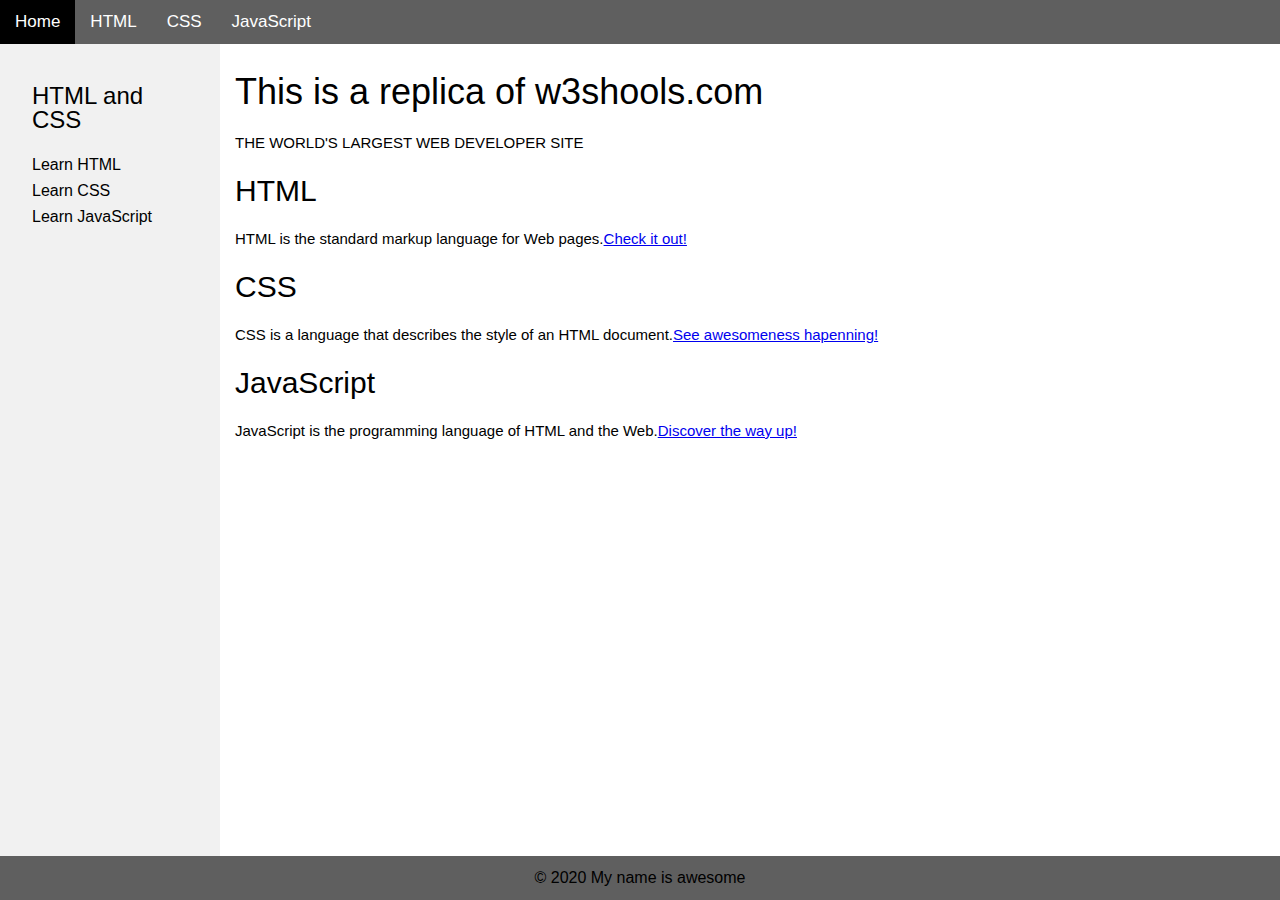
<file: index.html>
<!DOCTYPE html><html><head><title>Learn to code HTML , CSS  and JavaScript</title><meta name="description" content="This is an HTML replica of w3schools"><link rel="stylesheet" href="/style.css"></head><body><header><a class="current" href="/">Home</a><a href="/html">HTML</a><a href="/css">CSS</a><a href="/javascript">JavaScript</a></header><article><h1>This is a replica of w3shools.com</h1><p>THE WORLD'S LARGEST WEB DEVELOPER SITE  </p><h2>HTML</h2><p>HTML is the standard markup language for Web pages.<a href="/html">Check it out!</a></p><h2>CSS</h2><p>CSS is a language that describes the style of an HTML document.<a href="/css">See awesomeness hapenning!</a></p><h2>JavaScript</h2><p> JavaScript is the programming language of HTML and the Web.<a href="/javascript">Discover the way up!</a></p></article><nav><h3>HTML and CSS</h3><a href="/html">Learn HTML</a><a href="/css">Learn CSS</a><a href="/JavaScript">Learn JavaScript</a></nav><footer>&copy; 2020 My name is awesome</footer></body></html>
</file>
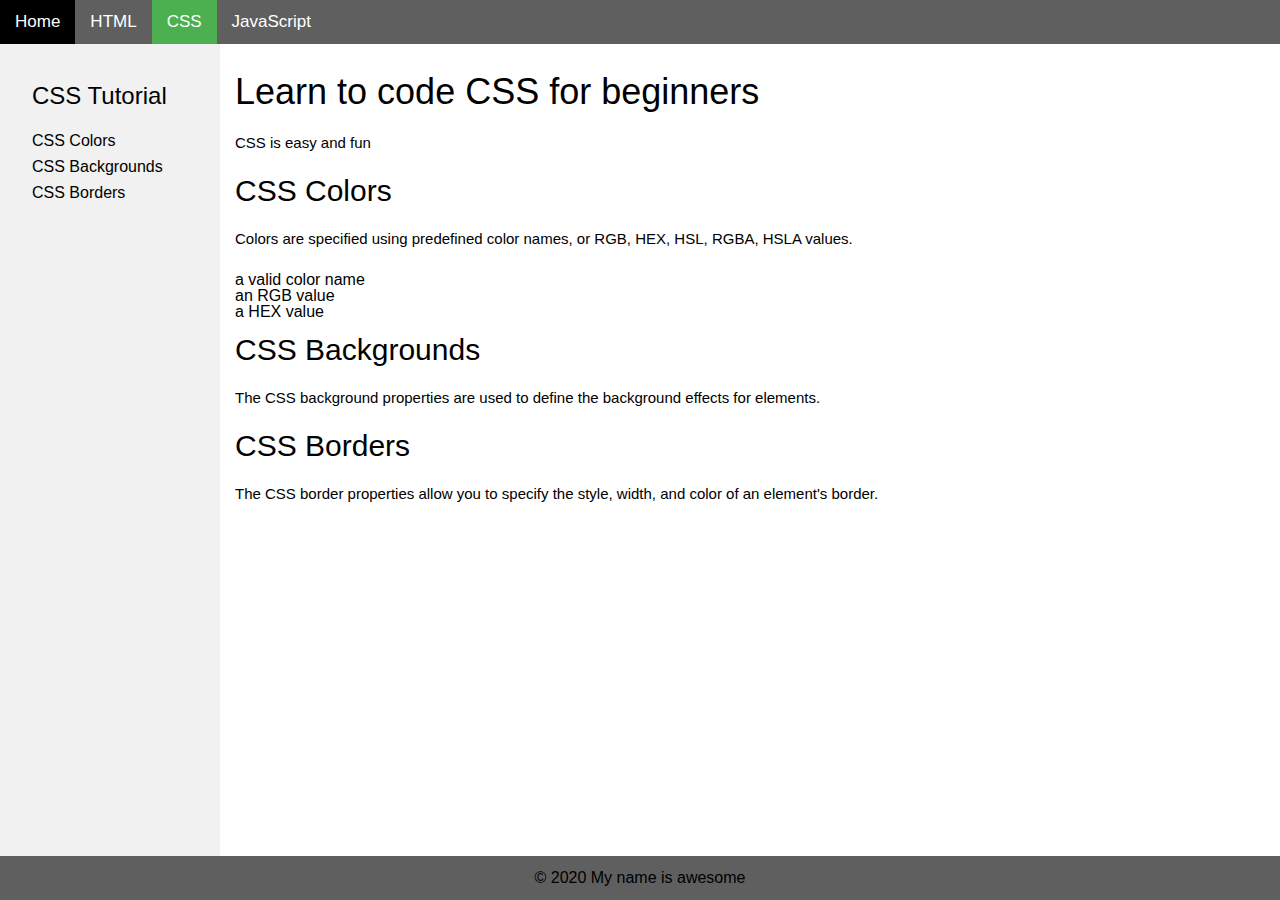
<file: css/index.html>
<!DOCTYPE html><html><head><title>Learn to code  CSS  for beginners</title><meta name="description" content="CSS is easy and fun"><link rel="stylesheet" href="/style.css"></head><body><header><a href="/">Home</a><a href="/html">HTML</a><a class="current" href="/css">CSS</a><a href="/javascript">JavaScript</a></header><article><h1>Learn to code  CSS  for beginners</h1><p>CSS is easy and fun</p><h2>CSS Colors</h2><p>Colors are specified using predefined color names, or RGB, HEX, HSL, RGBA, HSLA values.</p><ul> <li>a valid color name</li><li>an RGB value</li><li>a HEX value</li></ul><h2>CSS Backgrounds</h2><p>The CSS background properties are used to define the background effects for elements.</p><h2>CSS Borders</h2><p> The CSS border properties allow you to specify the style, width, and color of an element's border.</p></article><nav><h3>CSS Tutorial</h3><a href="/css/colors">CSS Colors</a><a href="/css/backgrounds">CSS Backgrounds</a><a href="/css/borders">CSS Borders</a></nav><footer>&copy; 2020 My name is awesome</footer></body></html>
</file>
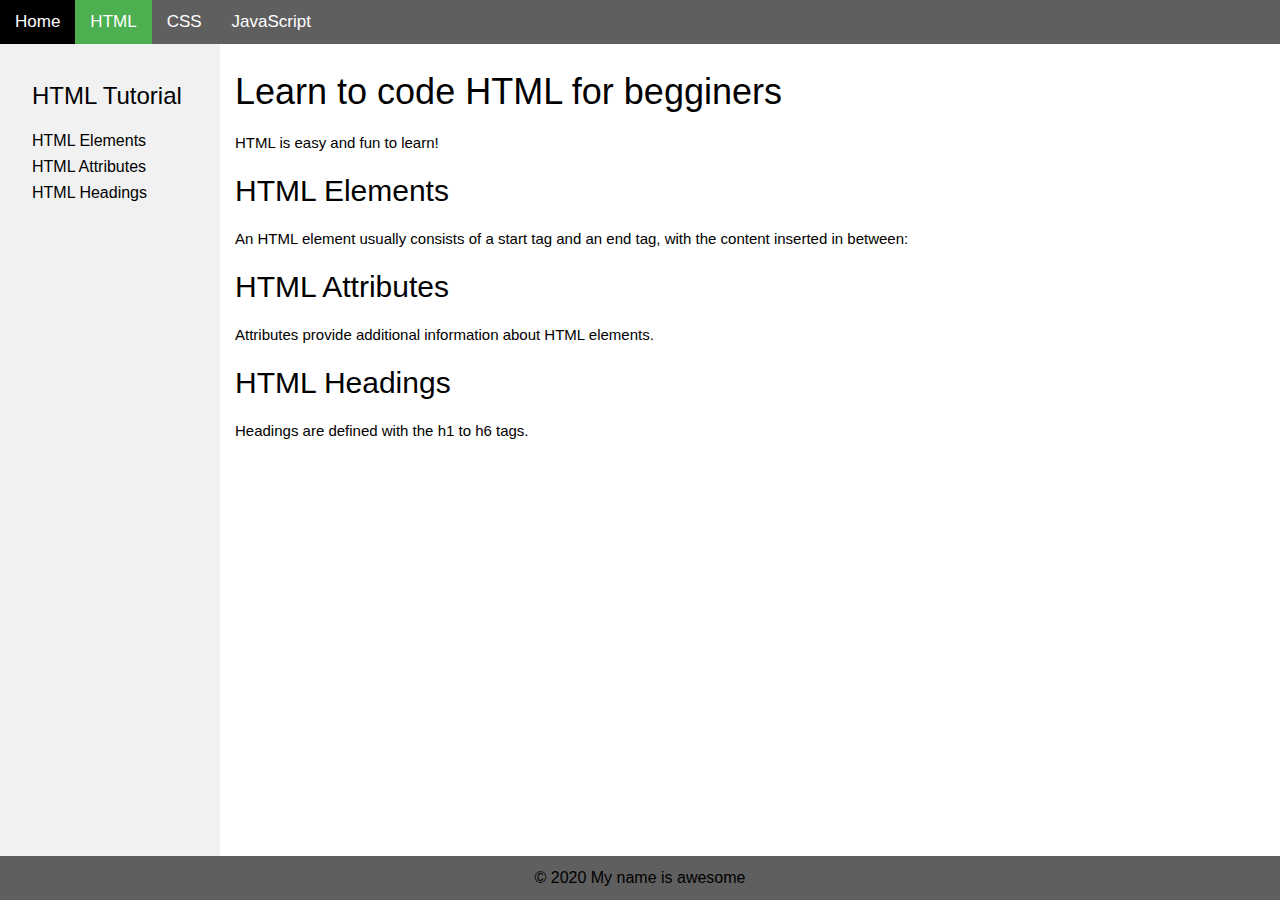
<file: html/index.html>
<!DOCTYPE html><html><head><title>Learn to code HTML for begginers</title><meta name="description" content="HTML is easy and fun to learn!"><link rel="stylesheet" href="/style.css"></head><body><header><a href="/">Home</a><a class="current" href="/html">HTML</a><a href="/css">CSS</a><a href="/javascript">JavaScript</a></header><article><h1>Learn to code HTML for begginers</h1><p>HTML is easy and fun to learn!</p><h2>HTML Elements</h2><p>An HTML element usually consists of a start tag and an end tag, with the content inserted in between:</p><h2>HTML Attributes</h2><p>Attributes provide additional information about HTML elements.</p><h2>HTML Headings</h2><p>Headings are defined with the h1 to h6 tags.</p></article><nav><h3>HTML Tutorial</h3><a href="/html/elements">HTML Elements</a><a href="/html/attributes">HTML Attributes</a><a href="/html/headings">HTML Headings</a></nav><footer>&copy; 2020 My name is awesome</footer></body></html>
</file>
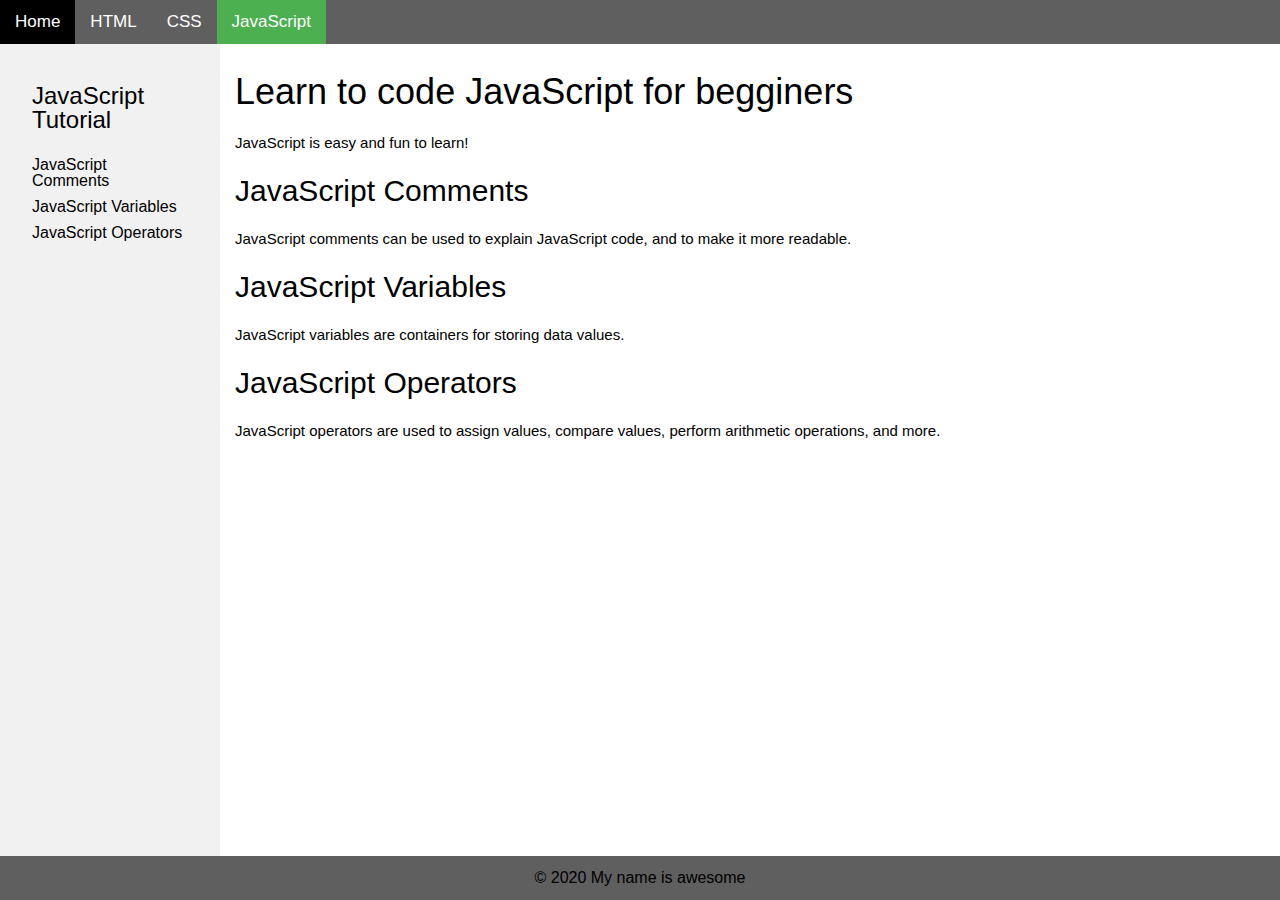
<file: javascript/index.html>
<!DOCTYPE html><html><head><title>Learn to code JavaScript for begginers</title><meta name="description" content="JavaScript is easy and fun to learn!"><link rel="stylesheet" href="https://iustinm.github.io/lunca1/style.css"></head><body><header><a href="https://iustinm.github.io/lunca1/">Home</a><a href="https://iustinm.github.io/lunca1/html">HTML</a><a href="https://iustinm.github.io/lunca1/css">CSS</a><a class="current" href="https://iustinm.github.io/lunca1/javascript">JavaScript</a></header><article><h1>Learn to code JavaScript for begginers</h1><p>JavaScript is easy and fun to learn!</p><h2>JavaScript Comments</h2><p>JavaScript comments can be used to explain JavaScript code, and to make it more readable.</p><h2>JavaScript Variables</h2><p>JavaScript variables are containers for storing data values.</p><h2>JavaScript Operators</h2><p>JavaScript operators are used to assign values, compare values, perform arithmetic operations, and more.</p></article><nav><h3>JavaScript Tutorial</h3><a href="https://iustinm.github.io/lunca1/JavaScript/comments">JavaScript Comments</a><a href="https://iustinm.github.io/lunca1/JavaScript/variables">JavaScript Variables</a><a href="https://iustinm.github.io/lunca1/JavaScript/operators">JavaScript Operators</a></nav><footer>&copy; 2020 My name is awesome</footer></body></html>
</file>
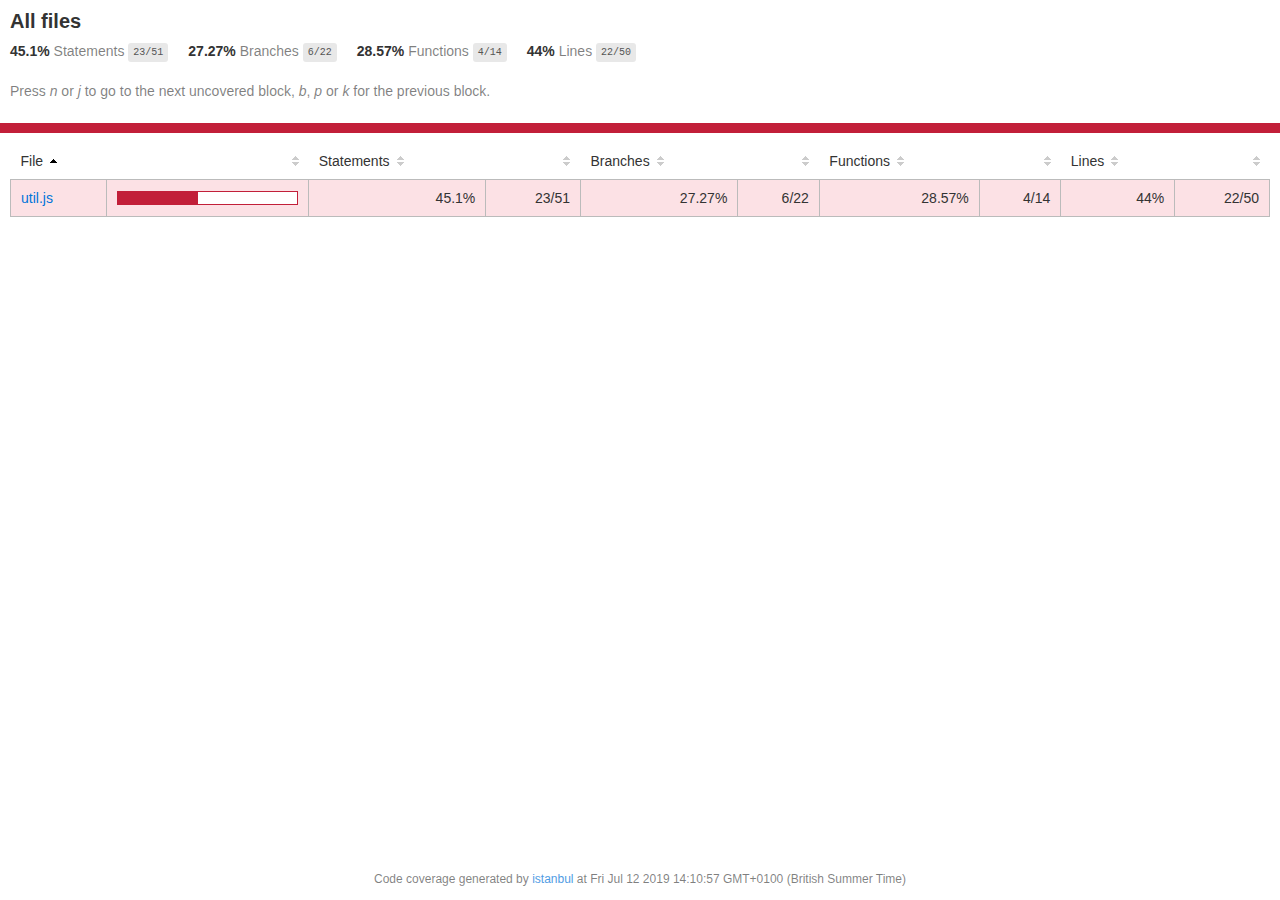
<file: coverage/lcov-report/index.html>
<!doctype html>
<html lang="en">
<head>
    <title>Code coverage report for All files</title>
    <meta charset="utf-8" />
    <link rel="stylesheet" href="prettify.css" />
    <link rel="stylesheet" href="base.css" />
    <meta name="viewport" content="width=device-width, initial-scale=1">
    <style type='text/css'>
        .coverage-summary .sorter {
            background-image: url(sort-arrow-sprite.png);
        }
    </style>
</head>
<body>
<div class='wrapper'>
  <div class='pad1'>
    <h1>
      All files
    </h1>
    <div class='clearfix'>
      <div class='fl pad1y space-right2'>
        <span class="strong">45.1% </span>
        <span class="quiet">Statements</span>
        <span class='fraction'>23/51</span>
      </div>
      <div class='fl pad1y space-right2'>
        <span class="strong">27.27% </span>
        <span class="quiet">Branches</span>
        <span class='fraction'>6/22</span>
      </div>
      <div class='fl pad1y space-right2'>
        <span class="strong">28.57% </span>
        <span class="quiet">Functions</span>
        <span class='fraction'>4/14</span>
      </div>
      <div class='fl pad1y space-right2'>
        <span class="strong">44% </span>
        <span class="quiet">Lines</span>
        <span class='fraction'>22/50</span>
      </div>
    </div>
    <p class="quiet">
      Press <em>n</em> or <em>j</em> to go to the next uncovered block, <em>b</em>, <em>p</em> or <em>k</em> for the previous block.
    </p>
  </div>
  <div class='status-line low'></div>
<div class="pad1">
<table class="coverage-summary">
<thead>
<tr>
   <th data-col="file" data-fmt="html" data-html="true" class="file">File</th>
   <th data-col="pic" data-type="number" data-fmt="html" data-html="true" class="pic"></th>
   <th data-col="statements" data-type="number" data-fmt="pct" class="pct">Statements</th>
   <th data-col="statements_raw" data-type="number" data-fmt="html" class="abs"></th>
   <th data-col="branches" data-type="number" data-fmt="pct" class="pct">Branches</th>
   <th data-col="branches_raw" data-type="number" data-fmt="html" class="abs"></th>
   <th data-col="functions" data-type="number" data-fmt="pct" class="pct">Functions</th>
   <th data-col="functions_raw" data-type="number" data-fmt="html" class="abs"></th>
   <th data-col="lines" data-type="number" data-fmt="pct" class="pct">Lines</th>
   <th data-col="lines_raw" data-type="number" data-fmt="html" class="abs"></th>
</tr>
</thead>
<tbody><tr>
	<td class="file low" data-value="util.js"><a href="util.js.html">util.js</a></td>
	<td data-value="45.1" class="pic low"><div class="chart"><div class="cover-fill" style="width: 45%;"></div><div class="cover-empty" style="width:55%;"></div></div></td>
	<td data-value="45.1" class="pct low">45.1%</td>
	<td data-value="51" class="abs low">23/51</td>
	<td data-value="27.27" class="pct low">27.27%</td>
	<td data-value="22" class="abs low">6/22</td>
	<td data-value="28.57" class="pct low">28.57%</td>
	<td data-value="14" class="abs low">4/14</td>
	<td data-value="44" class="pct low">44%</td>
	<td data-value="50" class="abs low">22/50</td>
	</tr>

</tbody>
</table>
</div><div class='push'></div><!-- for sticky footer -->
</div><!-- /wrapper -->
<div class='footer quiet pad2 space-top1 center small'>
  Code coverage
  generated by <a href="https://istanbul.js.org/" target="_blank">istanbul</a> at Fri Jul 12 2019 14:10:57 GMT+0100 (British Summer Time)
</div>
</div>
<script src="prettify.js"></script>
<script>
window.onload = function () {
        if (typeof prettyPrint === 'function') {
            prettyPrint();
        }
};
</script>
<script src="sorter.js"></script>
<script src="block-navigation.js"></script>
</body>
</html>
</file>
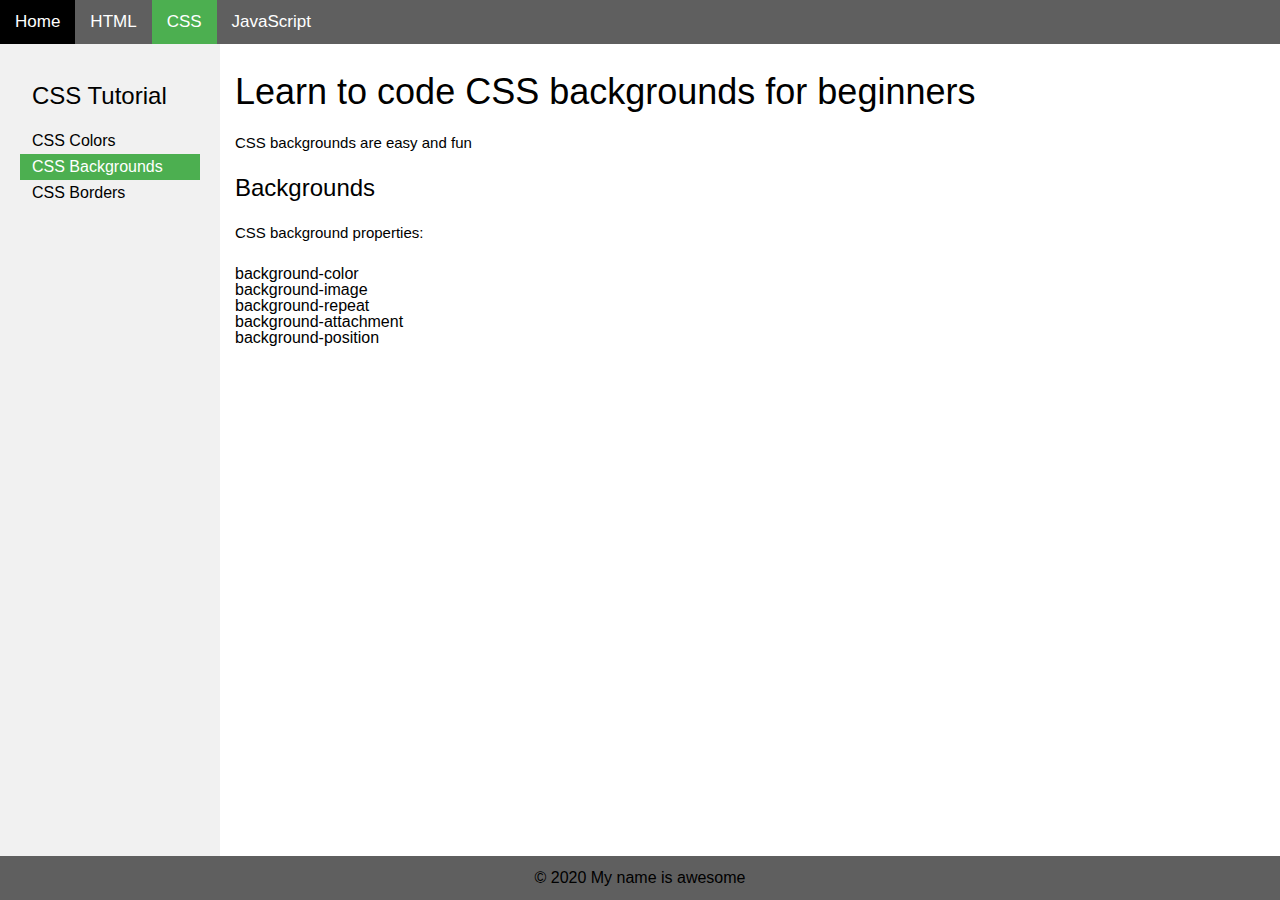
<file: css/backgrounds/index.html>
<!DOCTYPE html><html><head><title>Learn to code  CSS backgrounds for beginners</title><meta name="description" content="CSS backgrounds are easy and fun"><link rel="stylesheet" href="/style.css"></head><body><header><a href="/">Home</a><a href="/html">HTML</a><a class="current" href="/css">CSS</a><a href="/javascript">JavaScript</a></header><article><h1>Learn to code  CSS backgrounds for beginners</h1><p>CSS backgrounds are easy and fun</p><h3>Backgrounds</h3><p>CSS background properties:</p><ol class="listStyle"><li>background-color</li><li>background-image</li><li>background-repeat</li><li>background-attachment</li><li>background-position</li></ol></article><nav><h3>CSS Tutorial</h3><a href="/css/colors">CSS Colors</a><a class="current" href="/css/backgrounds">CSS Backgrounds</a><a href="/css/borders">CSS Borders</a></nav><footer>&copy; 2020 My name is awesome</footer></body></html>
</file>
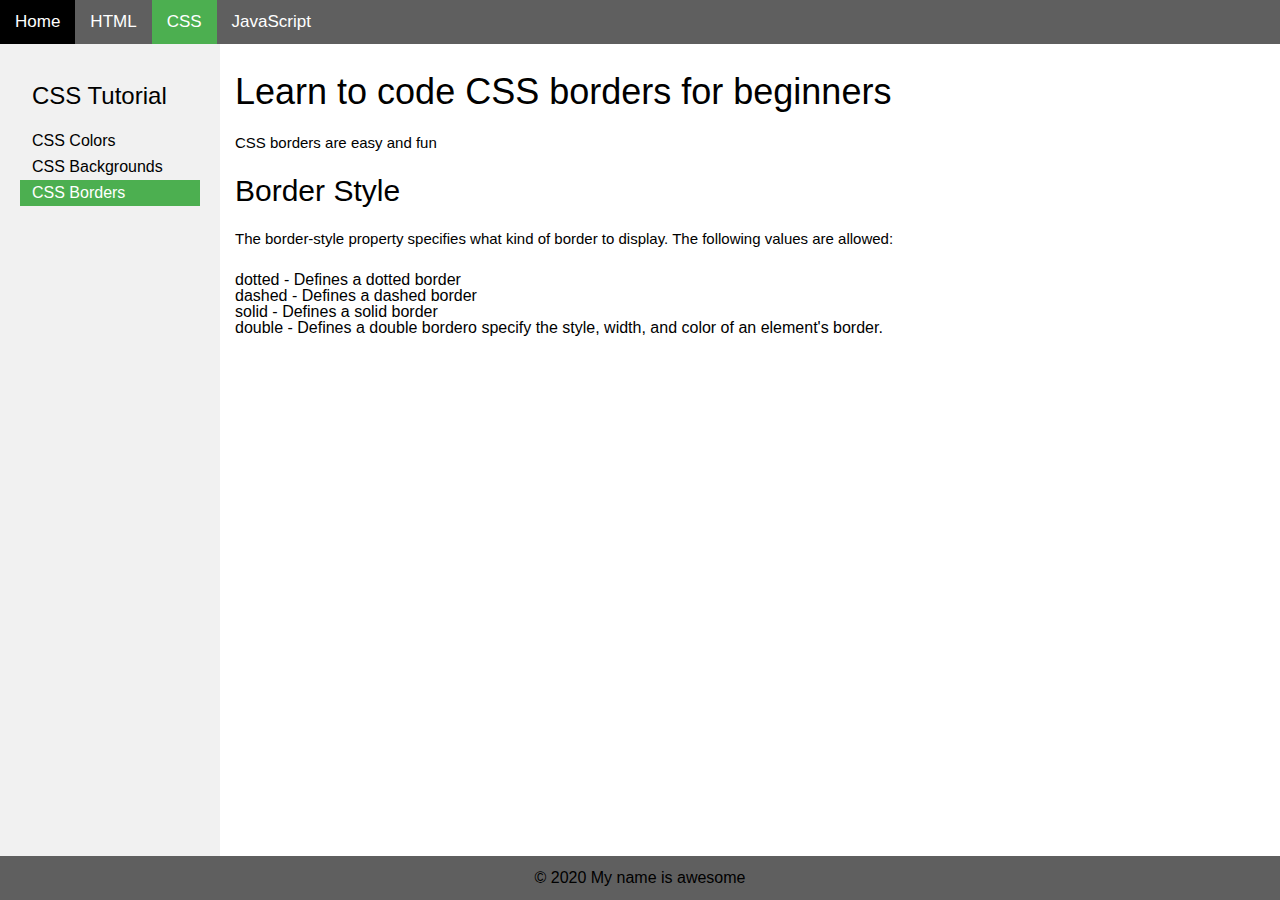
<file: css/borders/index.html>
<!DOCTYPE html><html><head><title>Learn to code  CSS borders  for beginners</title><meta name="description" content="CSS borders are easy and fun"><link rel="stylesheet" href="/style.css"></head><body><header><a href="/">Home</a><a href="/html">HTML</a><a class="current" href="/css">CSS</a><a href="/javascript">JavaScript</a></header><article><h1>Learn to code  CSS borders  for beginners</h1><p>CSS borders are easy and fun</p><h2>Border Style</h2><p>The border-style property specifies what kind of border to display. The following values are allowed:</p><ul class="listStyle"><li>dotted - Defines a dotted border</li><li>dashed - Defines a dashed border</li><li>solid - Defines a solid border</li><li>double - Defines a double bordero specify the style, width, and color of an element's border.</li></ul></article><nav><h3>CSS Tutorial</h3><a href="/css/colors">CSS Colors</a><a href="/css/backgrounds">CSS Backgrounds</a><a class="current" href="/css/borders">CSS Borders</a></nav><footer>&copy; 2020 My name is awesome</footer></body></html>
</file>
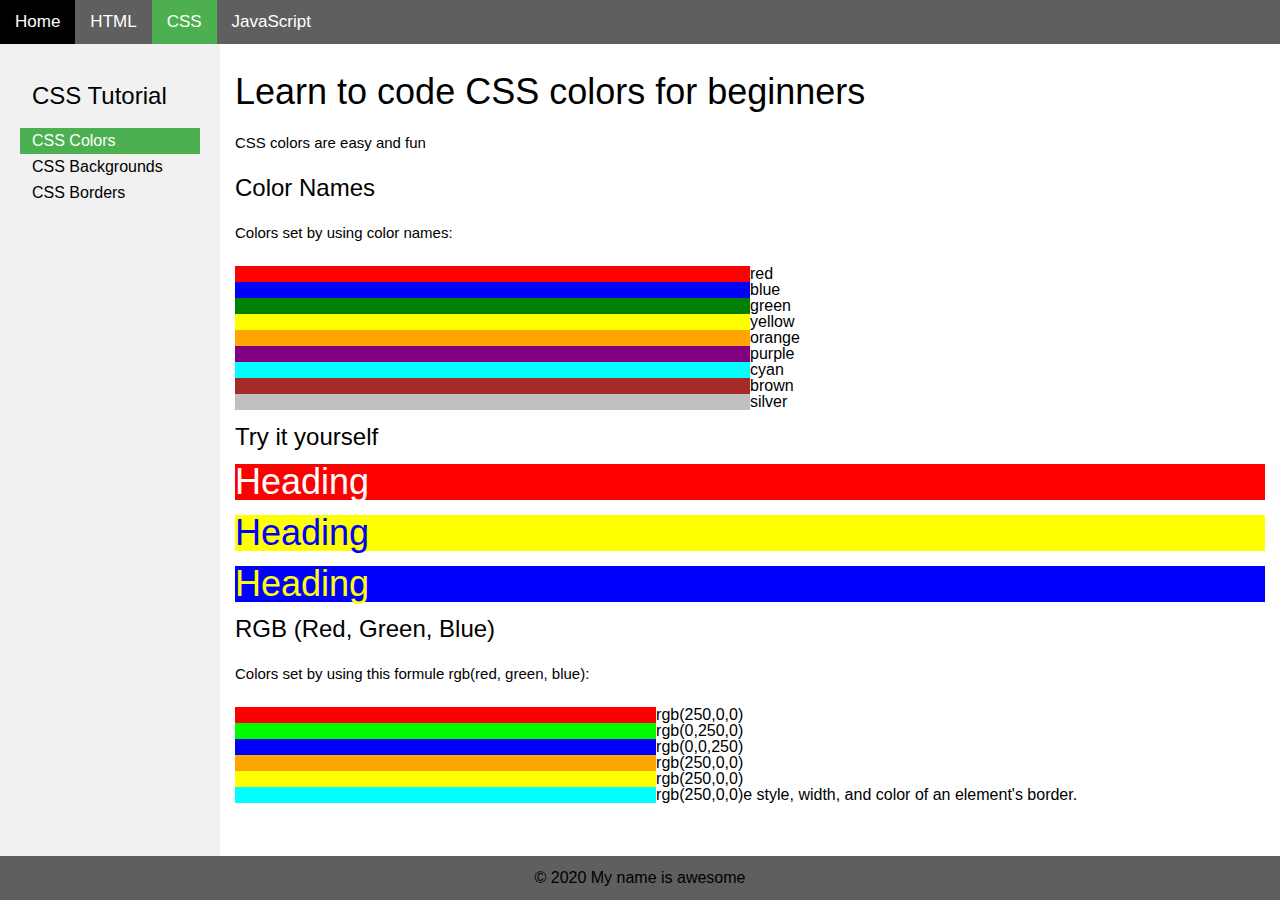
<file: css/colors/index.html>
<!DOCTYPE html><html><head><title>Learn to code  CSS colors for beginners</title><meta name="description" content="CSS colors are easy and fun"><link rel="stylesheet" href="https://iustinm.github.io/lunca1/style.css"></head><body><header><a href="https://iustinm.github.io/lunca1/">Home</a><a href="https://iustinm.github.io/lunca1/html">HTML</a><a class="current" href="https://iustinm.github.io/lunca1/css">CSS</a><a href="https://iustinm.github.io/lunca1/javascript">JavaScript</a></header><article><h1>Learn to code  CSS colors for beginners</h1><p>CSS colors are easy and fun</p><h3>Color Names</h3><p>Colors set by using color names:</p><table width="100%"><tr><td bgcolor="red" width="50%"></td><td>red</td></tr><tr><td bgcolor="blue" width="50%"></td><td>blue</td></tr><tr><td bgcolor="green" width="50%"></td><td>green</td></tr><tr><td bgcolor="yellow" width="50%"></td><td>yellow</td></tr><tr><td bgcolor="orange" width="50%"></td><td>orange</td></tr><tr><td bgcolor="purple" width="50%"></td><td>purple</td></tr><tr><td bgcolor="cyan" width="50%"></td><td>cyan</td></tr><tr><td bgcolor="brown" width="50%"></td><td>brown</td></tr><tr><td bgcolor="silver" width="50%"></td><td>silver</td></tr></table><h3>Try it yourself</h3><div style="background-color:red"><h1 style="color:white">Heading</h1></div><div style="background-color:yellow"><h1 style="color:blue">Heading</h1></div><div style="background-color:blue"><h1 style="color:yellow">Heading</h1></div><h3>RGB (Red, Green, Blue)</h3><p>Colors set by using this formule rgb(red, green, blue):</p><table witdh="100%"><tr><td style="background-color: rgb(250,0,0)" width="50%"></td><td>rgb(250,0,0)</td></tr><tr><td style="background-color: rgb(0,250,0)" width="50%"></td><td>rgb(0,250,0)</td></tr><tr><td style="background-color: rgb(0,0,250)" width="50%"></td><td>rgb(0,0,250)</td></tr><tr><td style="background-color: rgb(255,165,0)" width="50%"></td><td>rgb(250,0,0)</td></tr><tr><td style="background-color: rgb(255,255,0)" width="50%"></td><td>rgb(250,0,0)</td></tr><tr><td style="background-color: rgb(0,255,255)" width="50%"></td><td>rgb(250,0,0)e style, width, and color of an element's border.</td></tr></table></article><nav><h3>CSS Tutorial</h3><a class="current" href="https://iustinm.github.io/lunca1/css/colors">CSS Colors</a><a href="https://iustinm.github.io/lunca1/css/backgrounds">CSS Backgrounds</a><a href="https://iustinm.github.io/lunca1/css/borders">CSS Borders</a></nav><footer>&copy; 2020 My name is awesome</footer></body></html>
</file>
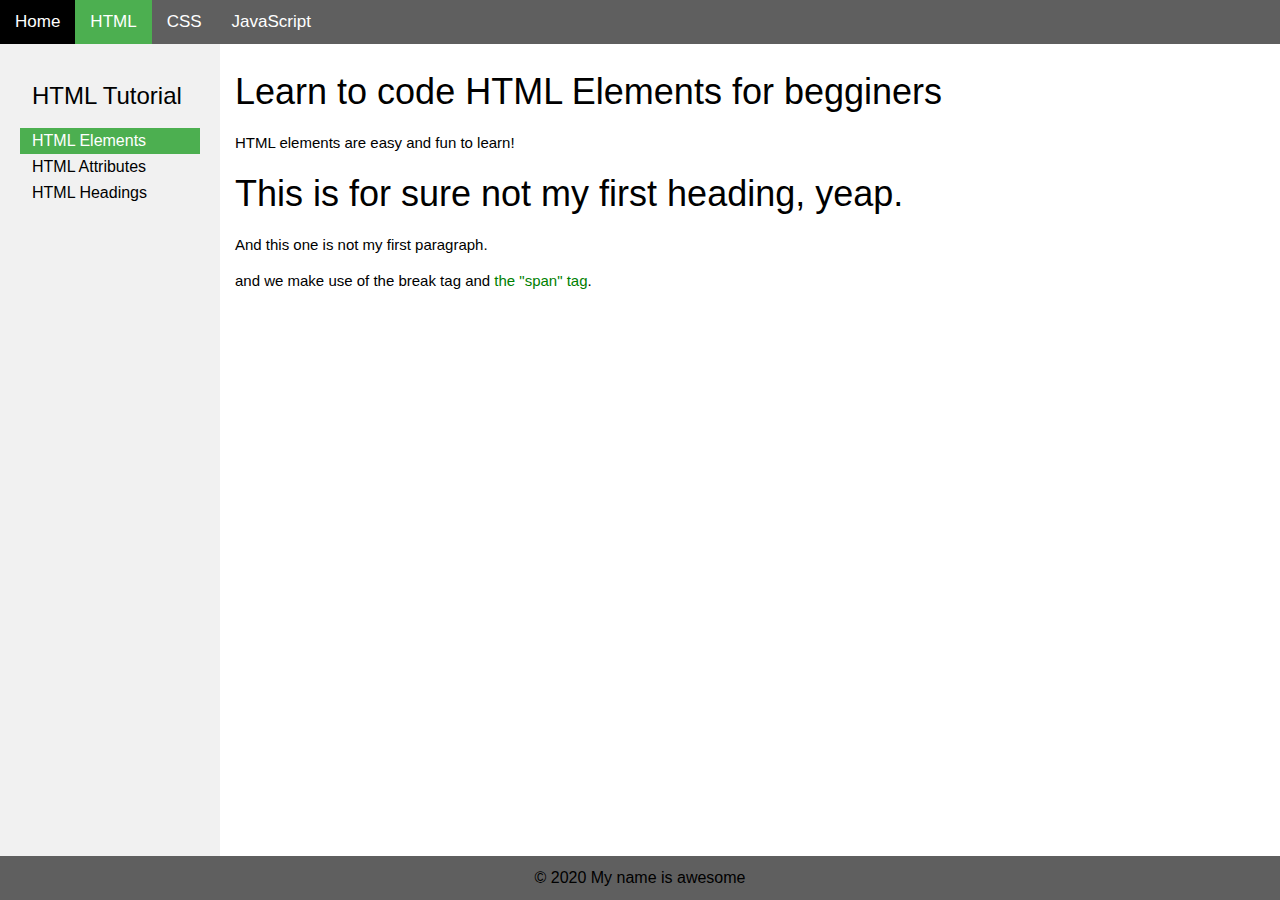
<file: html/elements/index.html>
<!DOCTYPE html><html><head><title>Learn to code HTML Elements for begginers</title><meta name="description" content="HTML elements are easy and fun to learn!"><link rel="stylesheet" href="https://iustinm.github.io/lunca1/style.css"></head><body><header><a href="https://iustinm.github.io/lunca1/">Home</a><a class="current" href="https://iustinm.github.io/lunca1/html">HTML</a><a href="https://iustinm.github.io/lunca1/css">CSS</a><a href="https://iustinm.github.io/lunca1/javascript">JavaScript</a></header><article><h1>Learn to code HTML Elements for begginers</h1><p>HTML elements are easy and fun to learn!</p><h1>This is for sure not my first heading, yeap.</h1><p>And this one is not my first paragraph. <br>and we make use of the break tag and <span style="color:green">the "span" tag</span>.</p></article><nav><h3>HTML Tutorial</h3><a class="current" href="https://iustinm.github.io/lunca1/html/elements">HTML Elements</a><a href="https://iustinm.github.io/lunca1/html/attributes">HTML Attributes</a><a href="https://iustinm.github.io/lunca1/html/headings">HTML Headings</a></nav><footer>&copy; 2020 My name is awesome</footer></body></html>
</file>
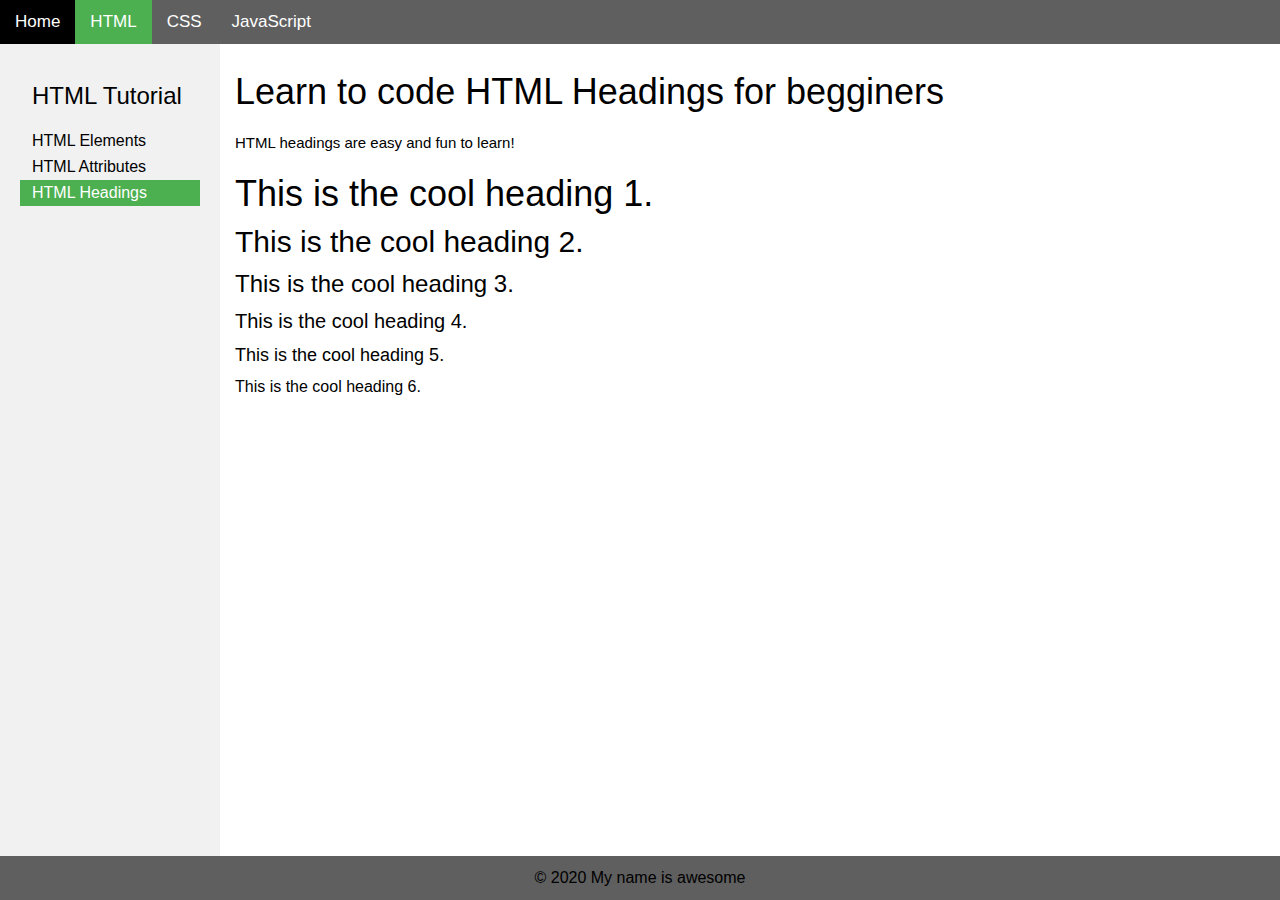
<file: html/headings/index.html>
<!DOCTYPE html><html><head><title>Learn to code HTML Headings for begginers</title><meta name="description" content="HTML headings are easy and fun to learn!"><link rel="stylesheet" href="/style.css"></head><body><header><a href="/">Home</a><a class="current" href="/html">HTML</a><a href="/css">CSS</a><a href="/javascript">JavaScript</a></header><article><h1>Learn to code HTML Headings for begginers</h1><p>HTML headings are easy and fun to learn!</p><h1>This is the cool heading 1.</h1><h2>This is the cool heading 2.</h2><h3>This is the cool heading 3.</h3><h4>This is the cool heading 4.</h4><h5>This is the cool heading 5.</h5><h6>This is the cool heading 6.</h6></article><nav><h3>HTML Tutorial</h3><a href="/html/elements">HTML Elements</a><a href="/html/attributes">HTML Attributes</a><a class="current" href="/html/headings">HTML Headings</a></nav><footer>&copy; 2020 My name is awesome</footer></body></html>
</file>
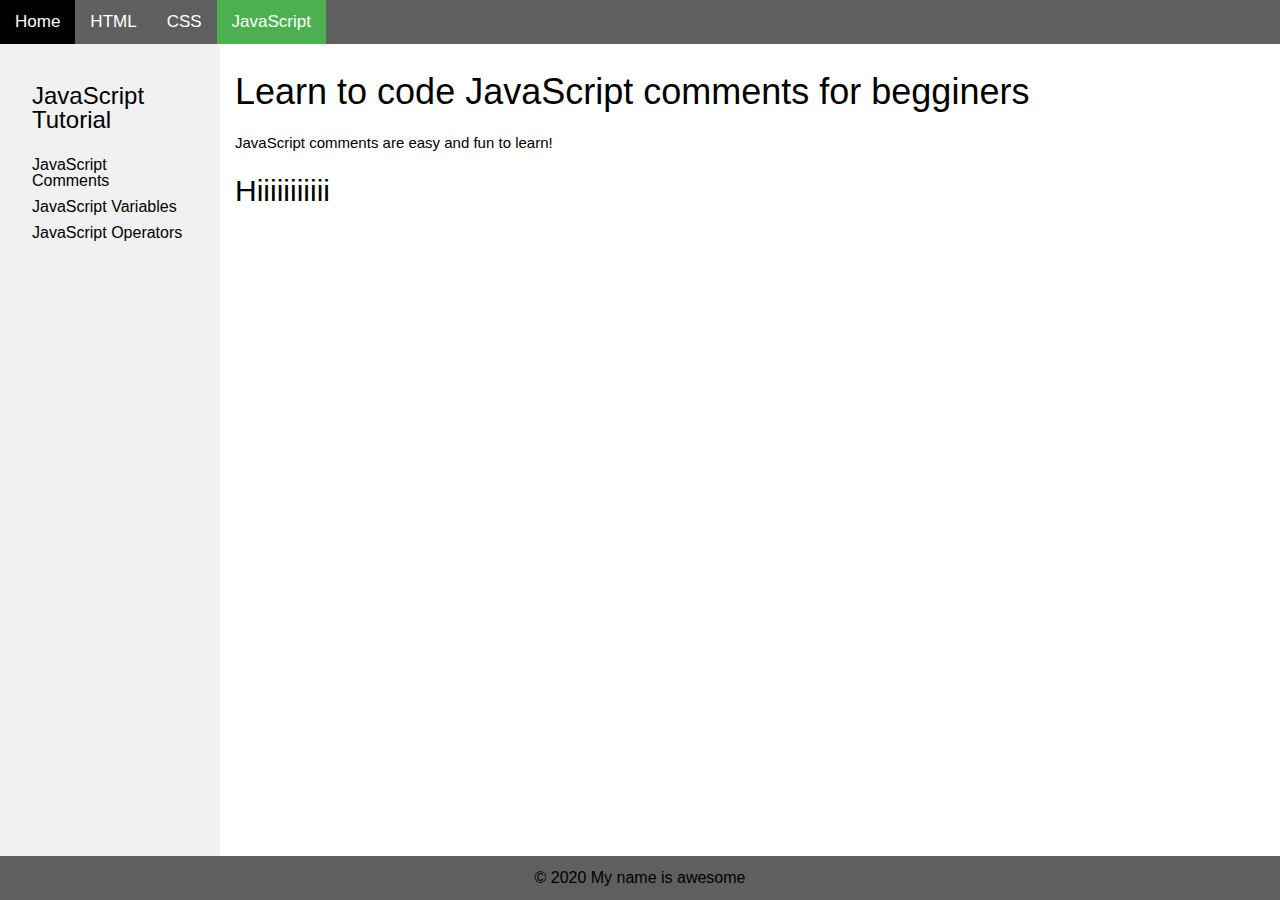
<file: javascript/comments/index.html>
<!DOCTYPE html><html><head><title>Learn to code JavaScript comments for begginers</title><meta name="description" content="JavaScript comments are easy and fun to learn!"><link rel="stylesheet" href="https://iustinm.github.io/lunca1/style.css"></head><body><header><a href="https://iustinm.github.io/lunca1/">Home</a><a href="https://iustinm.github.io/lunca1/html">HTML</a><a href="https://iustinm.github.io/lunca1/css">CSS</a><a class="current" href="https://iustinm.github.io/lunca1/javascript">JavaScript</a></header><article><h1>Learn to code JavaScript comments for begginers</h1><p>JavaScript comments are easy and fun to learn!</p><h2>Hiiiiiiiiiii</h2></article><nav><h3>JavaScript Tutorial</h3><a href="https://iustinm.github.io/lunca1/JavaScript/comments">JavaScript Comments</a><a href="https://iustinm.github.io/lunca1/JavaScript/variables">JavaScript Variables</a><a href="https://iustinm.github.io/lunca1/JavaScript/operators">JavaScript Operators</a></nav><footer>&copy; 2020 My name is awesome</footer></body></html>
</file>
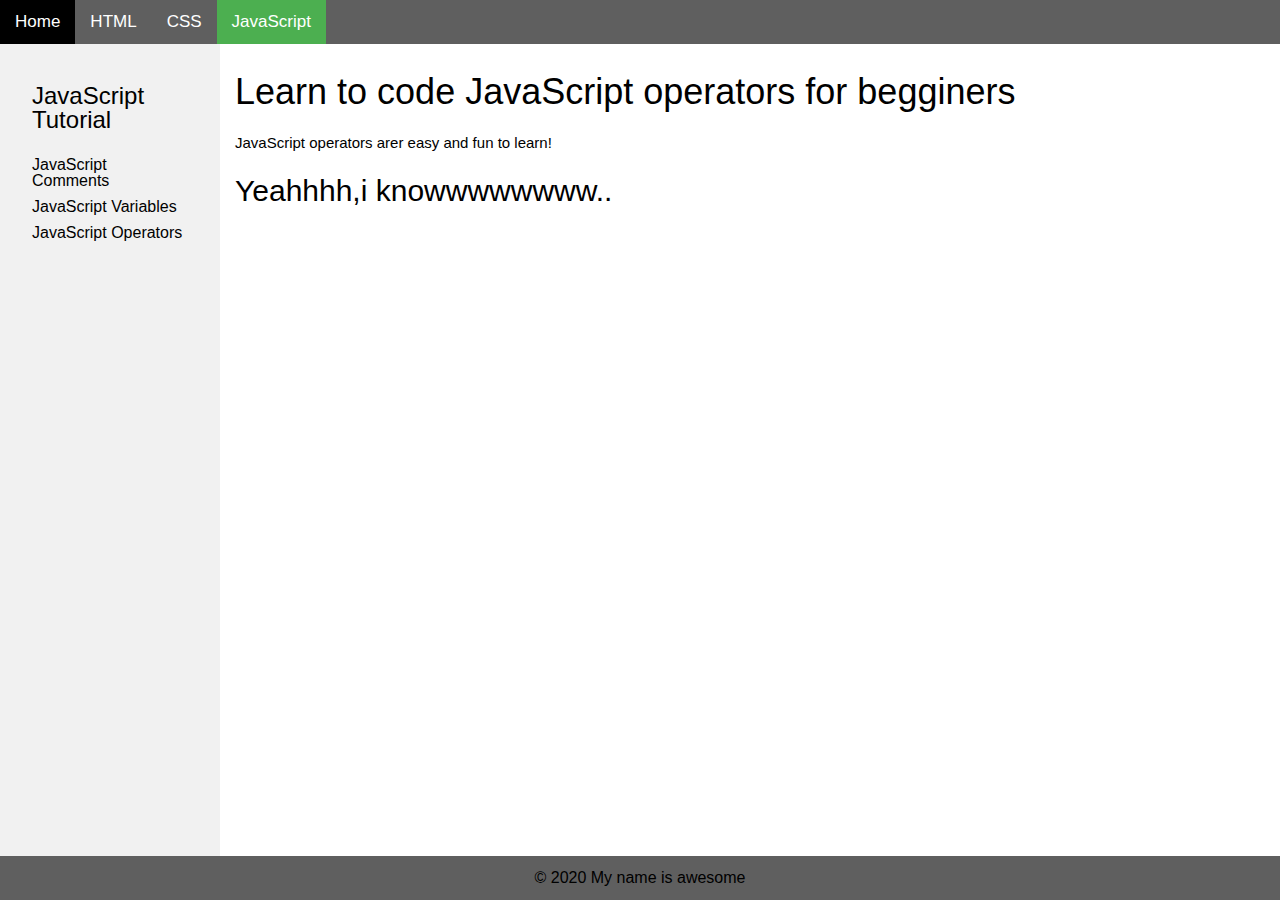
<file: javascript/operators/index.html>
<!DOCTYPE html><html><head><title>Learn to code JavaScript operators for begginers</title><meta name="description" content="JavaScript operators arer easy and fun to learn!"><link rel="stylesheet" href="https://iustinm.github.io/lunca1/style.css"></head><body><header><a href="https://iustinm.github.io/lunca1/">Home</a><a href="https://iustinm.github.io/lunca1/html">HTML</a><a href="https://iustinm.github.io/lunca1/css">CSS</a><a class="current" href="https://iustinm.github.io/lunca1/javascript">JavaScript</a></header><article><h1>Learn to code JavaScript operators for begginers</h1><p>JavaScript operators arer easy and fun to learn!</p><h2>Yeahhhh,i knowwwwwwww..</h2></article><nav><h3>JavaScript Tutorial</h3><a href="https://iustinm.github.io/lunca1/JavaScript/comments">JavaScript Comments</a><a href="https://iustinm.github.io/lunca1/JavaScript/variables">JavaScript Variables</a><a href="https://iustinm.github.io/lunca1/JavaScript/operators">JavaScript Operators</a></nav><footer>&copy; 2020 My name is awesome</footer></body></html>
</file>
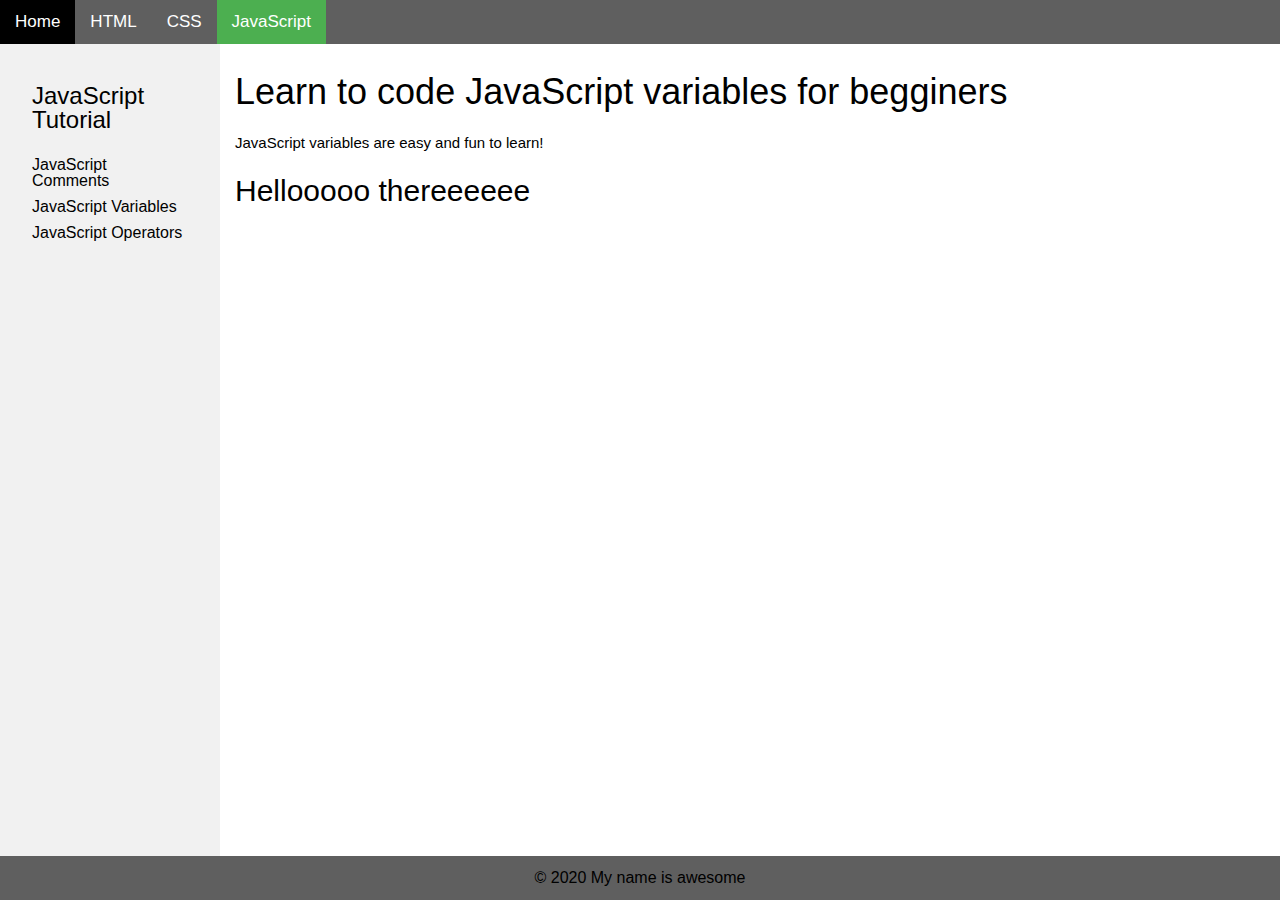
<file: javascript/variables/index.html>
<!DOCTYPE html><html><head><title>Learn to code JavaScript variables for begginers</title><meta name="description" content="JavaScript variables are easy and fun to learn!"><link rel="stylesheet" href="https://iustinm.github.io/lunca1/style.css"></head><body><header><a href="https://iustinm.github.io/lunca1/">Home</a><a href="https://iustinm.github.io/lunca1/html">HTML</a><a href="https://iustinm.github.io/lunca1/css">CSS</a><a class="current" href="https://iustinm.github.io/lunca1/javascript">JavaScript</a></header><article><h1>Learn to code JavaScript variables for begginers</h1><p>JavaScript variables are easy and fun to learn!</p><h2>Hellooooo thereeeeee</h2></article><nav><h3>JavaScript Tutorial</h3><a href="https://iustinm.github.io/lunca1/JavaScript/comments">JavaScript Comments</a><a href="https://iustinm.github.io/lunca1/JavaScript/variables">JavaScript Variables</a><a href="https://iustinm.github.io/lunca1/JavaScript/operators">JavaScript Operators</a></nav><footer>&copy; 2020 My name is awesome</footer></body></html>
</file>
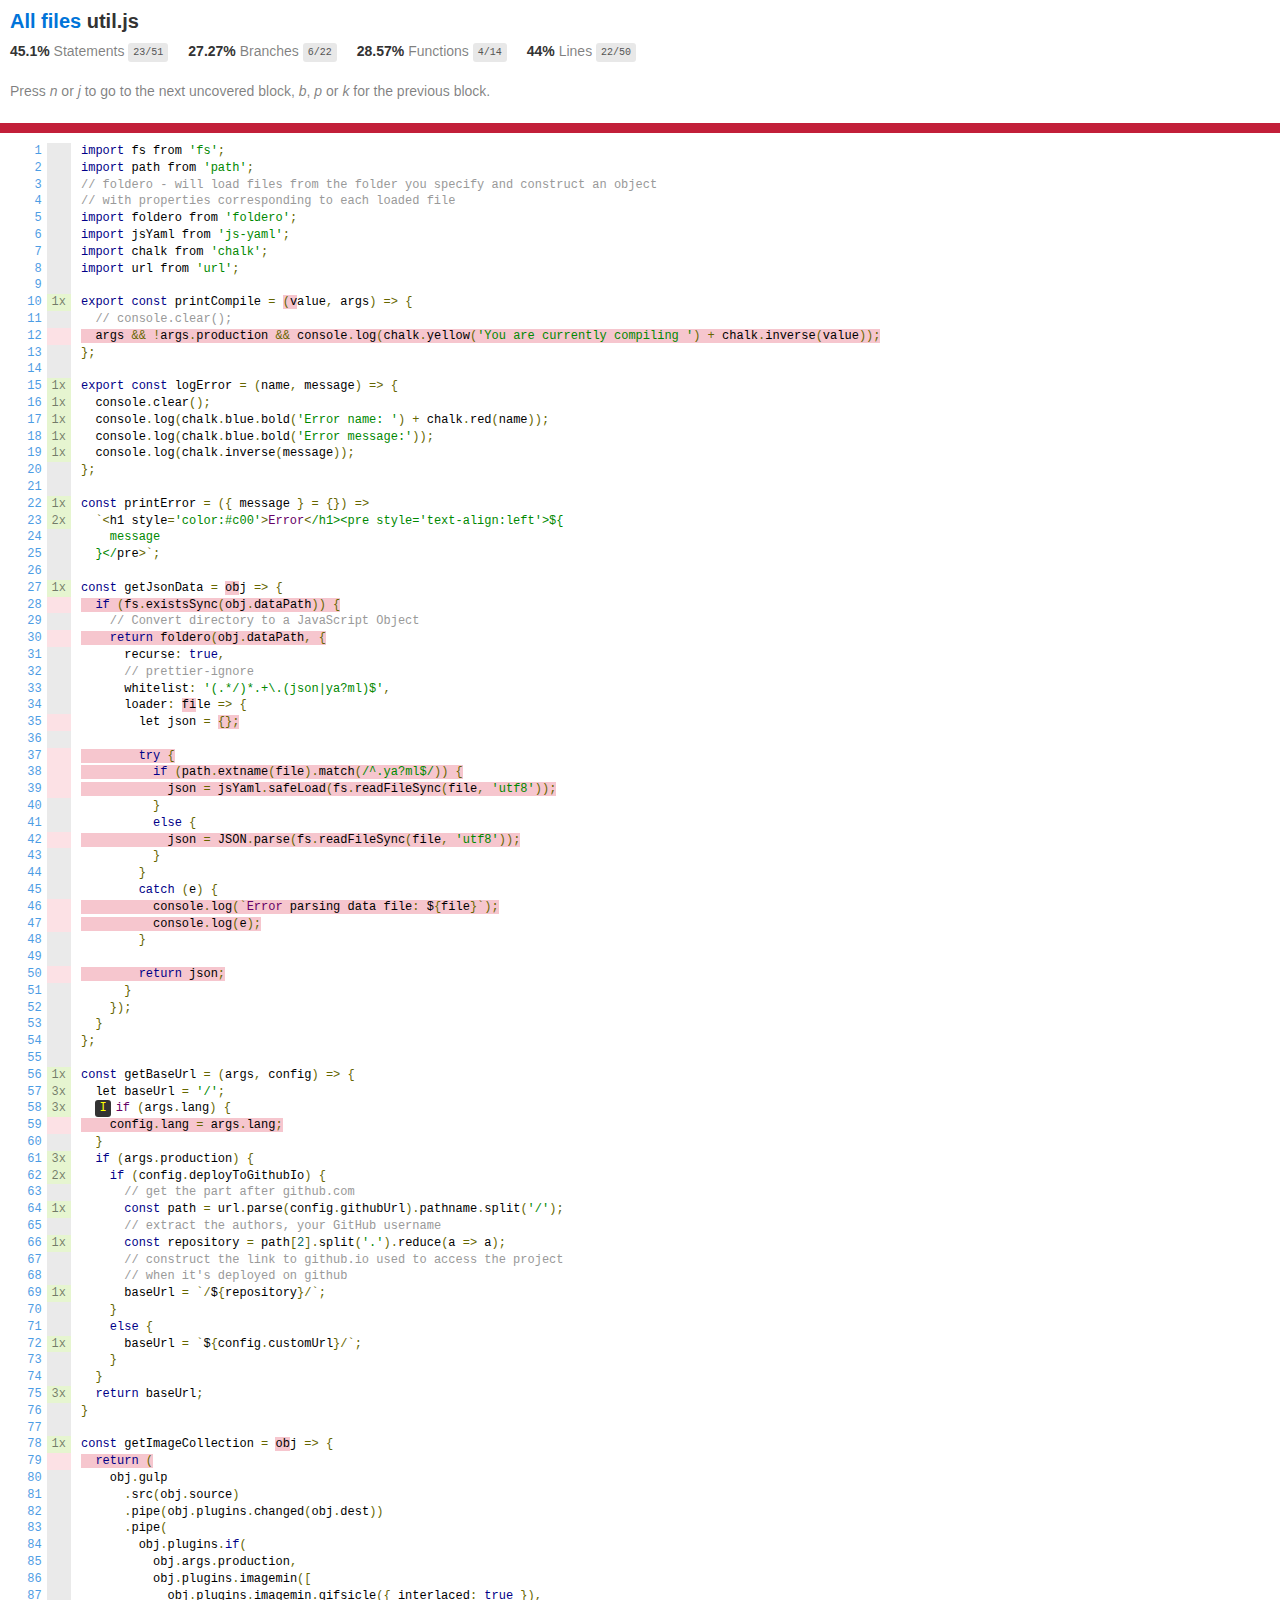
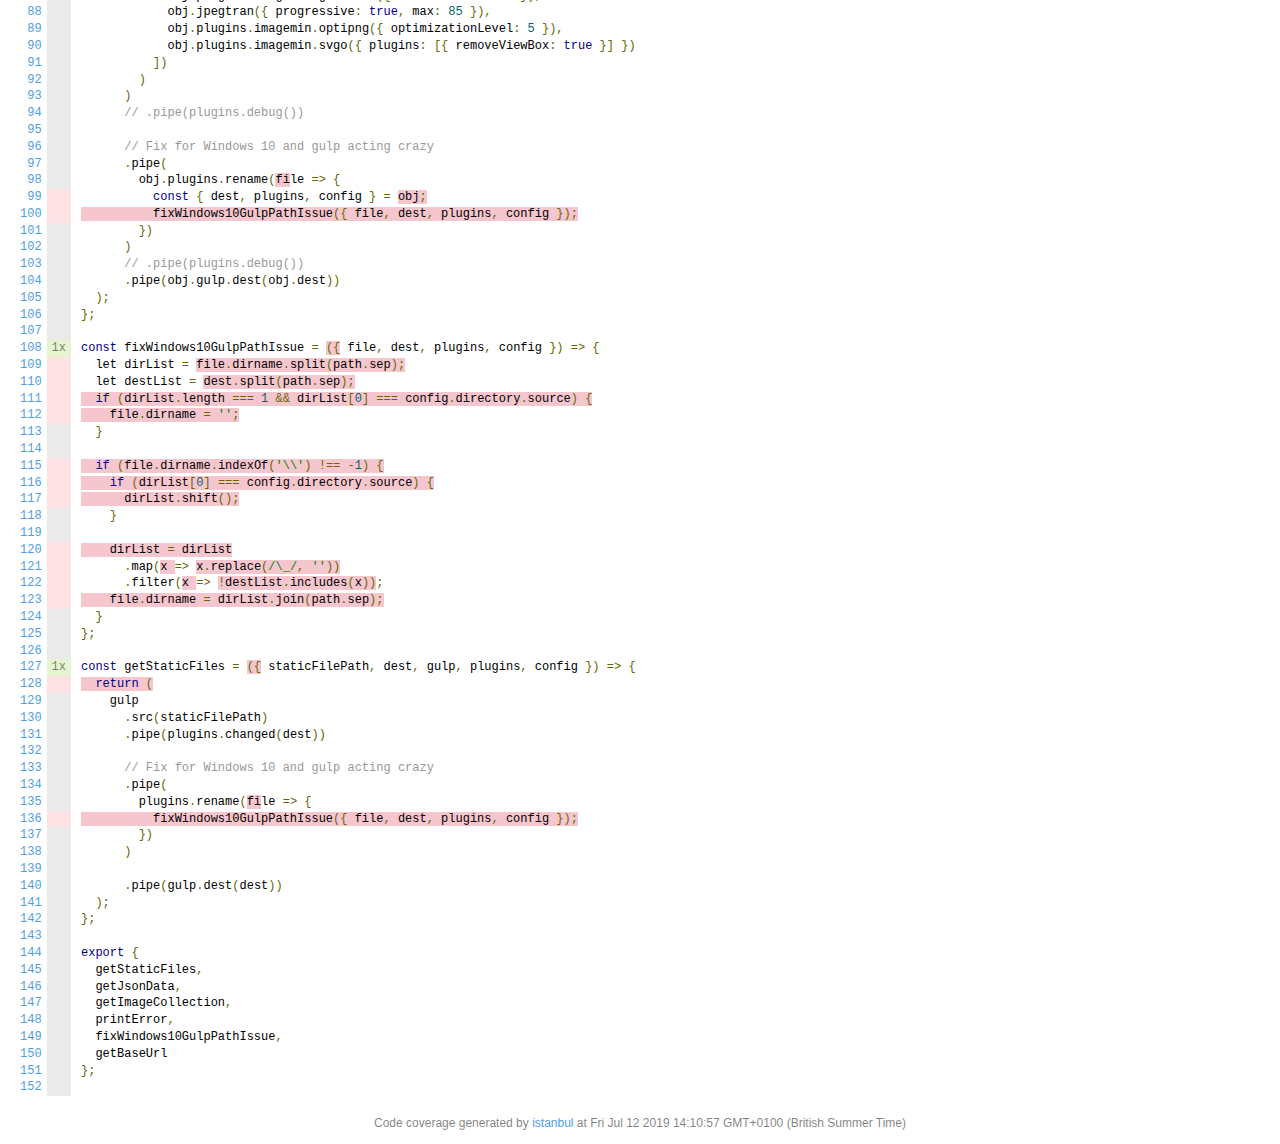
<file: coverage/lcov-report/util.js.html>
<!doctype html>
<html lang="en">
<head>
    <title>Code coverage report for util.js</title>
    <meta charset="utf-8" />
    <link rel="stylesheet" href="prettify.css" />
    <link rel="stylesheet" href="base.css" />
    <meta name="viewport" content="width=device-width, initial-scale=1">
    <style type='text/css'>
        .coverage-summary .sorter {
            background-image: url(sort-arrow-sprite.png);
        }
    </style>
</head>
<body>
<div class='wrapper'>
  <div class='pad1'>
    <h1>
      <a href="index.html">All files</a> util.js
    </h1>
    <div class='clearfix'>
      <div class='fl pad1y space-right2'>
        <span class="strong">45.1% </span>
        <span class="quiet">Statements</span>
        <span class='fraction'>23/51</span>
      </div>
      <div class='fl pad1y space-right2'>
        <span class="strong">27.27% </span>
        <span class="quiet">Branches</span>
        <span class='fraction'>6/22</span>
      </div>
      <div class='fl pad1y space-right2'>
        <span class="strong">28.57% </span>
        <span class="quiet">Functions</span>
        <span class='fraction'>4/14</span>
      </div>
      <div class='fl pad1y space-right2'>
        <span class="strong">44% </span>
        <span class="quiet">Lines</span>
        <span class='fraction'>22/50</span>
      </div>
    </div>
    <p class="quiet">
      Press <em>n</em> or <em>j</em> to go to the next uncovered block, <em>b</em>, <em>p</em> or <em>k</em> for the previous block.
    </p>
  </div>
  <div class='status-line low'></div>
<pre><table class="coverage">
<tr><td class="line-count quiet"><a name='L1'></a><a href='#L1'>1</a>
<a name='L2'></a><a href='#L2'>2</a>
<a name='L3'></a><a href='#L3'>3</a>
<a name='L4'></a><a href='#L4'>4</a>
<a name='L5'></a><a href='#L5'>5</a>
<a name='L6'></a><a href='#L6'>6</a>
<a name='L7'></a><a href='#L7'>7</a>
<a name='L8'></a><a href='#L8'>8</a>
<a name='L9'></a><a href='#L9'>9</a>
<a name='L10'></a><a href='#L10'>10</a>
<a name='L11'></a><a href='#L11'>11</a>
<a name='L12'></a><a href='#L12'>12</a>
<a name='L13'></a><a href='#L13'>13</a>
<a name='L14'></a><a href='#L14'>14</a>
<a name='L15'></a><a href='#L15'>15</a>
<a name='L16'></a><a href='#L16'>16</a>
<a name='L17'></a><a href='#L17'>17</a>
<a name='L18'></a><a href='#L18'>18</a>
<a name='L19'></a><a href='#L19'>19</a>
<a name='L20'></a><a href='#L20'>20</a>
<a name='L21'></a><a href='#L21'>21</a>
<a name='L22'></a><a href='#L22'>22</a>
<a name='L23'></a><a href='#L23'>23</a>
<a name='L24'></a><a href='#L24'>24</a>
<a name='L25'></a><a href='#L25'>25</a>
<a name='L26'></a><a href='#L26'>26</a>
<a name='L27'></a><a href='#L27'>27</a>
<a name='L28'></a><a href='#L28'>28</a>
<a name='L29'></a><a href='#L29'>29</a>
<a name='L30'></a><a href='#L30'>30</a>
<a name='L31'></a><a href='#L31'>31</a>
<a name='L32'></a><a href='#L32'>32</a>
<a name='L33'></a><a href='#L33'>33</a>
<a name='L34'></a><a href='#L34'>34</a>
<a name='L35'></a><a href='#L35'>35</a>
<a name='L36'></a><a href='#L36'>36</a>
<a name='L37'></a><a href='#L37'>37</a>
<a name='L38'></a><a href='#L38'>38</a>
<a name='L39'></a><a href='#L39'>39</a>
<a name='L40'></a><a href='#L40'>40</a>
<a name='L41'></a><a href='#L41'>41</a>
<a name='L42'></a><a href='#L42'>42</a>
<a name='L43'></a><a href='#L43'>43</a>
<a name='L44'></a><a href='#L44'>44</a>
<a name='L45'></a><a href='#L45'>45</a>
<a name='L46'></a><a href='#L46'>46</a>
<a name='L47'></a><a href='#L47'>47</a>
<a name='L48'></a><a href='#L48'>48</a>
<a name='L49'></a><a href='#L49'>49</a>
<a name='L50'></a><a href='#L50'>50</a>
<a name='L51'></a><a href='#L51'>51</a>
<a name='L52'></a><a href='#L52'>52</a>
<a name='L53'></a><a href='#L53'>53</a>
<a name='L54'></a><a href='#L54'>54</a>
<a name='L55'></a><a href='#L55'>55</a>
<a name='L56'></a><a href='#L56'>56</a>
<a name='L57'></a><a href='#L57'>57</a>
<a name='L58'></a><a href='#L58'>58</a>
<a name='L59'></a><a href='#L59'>59</a>
<a name='L60'></a><a href='#L60'>60</a>
<a name='L61'></a><a href='#L61'>61</a>
<a name='L62'></a><a href='#L62'>62</a>
<a name='L63'></a><a href='#L63'>63</a>
<a name='L64'></a><a href='#L64'>64</a>
<a name='L65'></a><a href='#L65'>65</a>
<a name='L66'></a><a href='#L66'>66</a>
<a name='L67'></a><a href='#L67'>67</a>
<a name='L68'></a><a href='#L68'>68</a>
<a name='L69'></a><a href='#L69'>69</a>
<a name='L70'></a><a href='#L70'>70</a>
<a name='L71'></a><a href='#L71'>71</a>
<a name='L72'></a><a href='#L72'>72</a>
<a name='L73'></a><a href='#L73'>73</a>
<a name='L74'></a><a href='#L74'>74</a>
<a name='L75'></a><a href='#L75'>75</a>
<a name='L76'></a><a href='#L76'>76</a>
<a name='L77'></a><a href='#L77'>77</a>
<a name='L78'></a><a href='#L78'>78</a>
<a name='L79'></a><a href='#L79'>79</a>
<a name='L80'></a><a href='#L80'>80</a>
<a name='L81'></a><a href='#L81'>81</a>
<a name='L82'></a><a href='#L82'>82</a>
<a name='L83'></a><a href='#L83'>83</a>
<a name='L84'></a><a href='#L84'>84</a>
<a name='L85'></a><a href='#L85'>85</a>
<a name='L86'></a><a href='#L86'>86</a>
<a name='L87'></a><a href='#L87'>87</a>
<a name='L88'></a><a href='#L88'>88</a>
<a name='L89'></a><a href='#L89'>89</a>
<a name='L90'></a><a href='#L90'>90</a>
<a name='L91'></a><a href='#L91'>91</a>
<a name='L92'></a><a href='#L92'>92</a>
<a name='L93'></a><a href='#L93'>93</a>
<a name='L94'></a><a href='#L94'>94</a>
<a name='L95'></a><a href='#L95'>95</a>
<a name='L96'></a><a href='#L96'>96</a>
<a name='L97'></a><a href='#L97'>97</a>
<a name='L98'></a><a href='#L98'>98</a>
<a name='L99'></a><a href='#L99'>99</a>
<a name='L100'></a><a href='#L100'>100</a>
<a name='L101'></a><a href='#L101'>101</a>
<a name='L102'></a><a href='#L102'>102</a>
<a name='L103'></a><a href='#L103'>103</a>
<a name='L104'></a><a href='#L104'>104</a>
<a name='L105'></a><a href='#L105'>105</a>
<a name='L106'></a><a href='#L106'>106</a>
<a name='L107'></a><a href='#L107'>107</a>
<a name='L108'></a><a href='#L108'>108</a>
<a name='L109'></a><a href='#L109'>109</a>
<a name='L110'></a><a href='#L110'>110</a>
<a name='L111'></a><a href='#L111'>111</a>
<a name='L112'></a><a href='#L112'>112</a>
<a name='L113'></a><a href='#L113'>113</a>
<a name='L114'></a><a href='#L114'>114</a>
<a name='L115'></a><a href='#L115'>115</a>
<a name='L116'></a><a href='#L116'>116</a>
<a name='L117'></a><a href='#L117'>117</a>
<a name='L118'></a><a href='#L118'>118</a>
<a name='L119'></a><a href='#L119'>119</a>
<a name='L120'></a><a href='#L120'>120</a>
<a name='L121'></a><a href='#L121'>121</a>
<a name='L122'></a><a href='#L122'>122</a>
<a name='L123'></a><a href='#L123'>123</a>
<a name='L124'></a><a href='#L124'>124</a>
<a name='L125'></a><a href='#L125'>125</a>
<a name='L126'></a><a href='#L126'>126</a>
<a name='L127'></a><a href='#L127'>127</a>
<a name='L128'></a><a href='#L128'>128</a>
<a name='L129'></a><a href='#L129'>129</a>
<a name='L130'></a><a href='#L130'>130</a>
<a name='L131'></a><a href='#L131'>131</a>
<a name='L132'></a><a href='#L132'>132</a>
<a name='L133'></a><a href='#L133'>133</a>
<a name='L134'></a><a href='#L134'>134</a>
<a name='L135'></a><a href='#L135'>135</a>
<a name='L136'></a><a href='#L136'>136</a>
<a name='L137'></a><a href='#L137'>137</a>
<a name='L138'></a><a href='#L138'>138</a>
<a name='L139'></a><a href='#L139'>139</a>
<a name='L140'></a><a href='#L140'>140</a>
<a name='L141'></a><a href='#L141'>141</a>
<a name='L142'></a><a href='#L142'>142</a>
<a name='L143'></a><a href='#L143'>143</a>
<a name='L144'></a><a href='#L144'>144</a>
<a name='L145'></a><a href='#L145'>145</a>
<a name='L146'></a><a href='#L146'>146</a>
<a name='L147'></a><a href='#L147'>147</a>
<a name='L148'></a><a href='#L148'>148</a>
<a name='L149'></a><a href='#L149'>149</a>
<a name='L150'></a><a href='#L150'>150</a>
<a name='L151'></a><a href='#L151'>151</a>
<a name='L152'></a><a href='#L152'>152</a></td><td class="line-coverage quiet"><span class="cline-any cline-neutral">&nbsp;</span>
<span class="cline-any cline-neutral">&nbsp;</span>
<span class="cline-any cline-neutral">&nbsp;</span>
<span class="cline-any cline-neutral">&nbsp;</span>
<span class="cline-any cline-neutral">&nbsp;</span>
<span class="cline-any cline-neutral">&nbsp;</span>
<span class="cline-any cline-neutral">&nbsp;</span>
<span class="cline-any cline-neutral">&nbsp;</span>
<span class="cline-any cline-neutral">&nbsp;</span>
<span class="cline-any cline-yes">1x</span>
<span class="cline-any cline-neutral">&nbsp;</span>
<span class="cline-any cline-no">&nbsp;</span>
<span class="cline-any cline-neutral">&nbsp;</span>
<span class="cline-any cline-neutral">&nbsp;</span>
<span class="cline-any cline-yes">1x</span>
<span class="cline-any cline-yes">1x</span>
<span class="cline-any cline-yes">1x</span>
<span class="cline-any cline-yes">1x</span>
<span class="cline-any cline-yes">1x</span>
<span class="cline-any cline-neutral">&nbsp;</span>
<span class="cline-any cline-neutral">&nbsp;</span>
<span class="cline-any cline-yes">1x</span>
<span class="cline-any cline-yes">2x</span>
<span class="cline-any cline-neutral">&nbsp;</span>
<span class="cline-any cline-neutral">&nbsp;</span>
<span class="cline-any cline-neutral">&nbsp;</span>
<span class="cline-any cline-yes">1x</span>
<span class="cline-any cline-no">&nbsp;</span>
<span class="cline-any cline-neutral">&nbsp;</span>
<span class="cline-any cline-no">&nbsp;</span>
<span class="cline-any cline-neutral">&nbsp;</span>
<span class="cline-any cline-neutral">&nbsp;</span>
<span class="cline-any cline-neutral">&nbsp;</span>
<span class="cline-any cline-neutral">&nbsp;</span>
<span class="cline-any cline-no">&nbsp;</span>
<span class="cline-any cline-neutral">&nbsp;</span>
<span class="cline-any cline-no">&nbsp;</span>
<span class="cline-any cline-no">&nbsp;</span>
<span class="cline-any cline-no">&nbsp;</span>
<span class="cline-any cline-neutral">&nbsp;</span>
<span class="cline-any cline-neutral">&nbsp;</span>
<span class="cline-any cline-no">&nbsp;</span>
<span class="cline-any cline-neutral">&nbsp;</span>
<span class="cline-any cline-neutral">&nbsp;</span>
<span class="cline-any cline-neutral">&nbsp;</span>
<span class="cline-any cline-no">&nbsp;</span>
<span class="cline-any cline-no">&nbsp;</span>
<span class="cline-any cline-neutral">&nbsp;</span>
<span class="cline-any cline-neutral">&nbsp;</span>
<span class="cline-any cline-no">&nbsp;</span>
<span class="cline-any cline-neutral">&nbsp;</span>
<span class="cline-any cline-neutral">&nbsp;</span>
<span class="cline-any cline-neutral">&nbsp;</span>
<span class="cline-any cline-neutral">&nbsp;</span>
<span class="cline-any cline-neutral">&nbsp;</span>
<span class="cline-any cline-yes">1x</span>
<span class="cline-any cline-yes">3x</span>
<span class="cline-any cline-yes">3x</span>
<span class="cline-any cline-no">&nbsp;</span>
<span class="cline-any cline-neutral">&nbsp;</span>
<span class="cline-any cline-yes">3x</span>
<span class="cline-any cline-yes">2x</span>
<span class="cline-any cline-neutral">&nbsp;</span>
<span class="cline-any cline-yes">1x</span>
<span class="cline-any cline-neutral">&nbsp;</span>
<span class="cline-any cline-yes">1x</span>
<span class="cline-any cline-neutral">&nbsp;</span>
<span class="cline-any cline-neutral">&nbsp;</span>
<span class="cline-any cline-yes">1x</span>
<span class="cline-any cline-neutral">&nbsp;</span>
<span class="cline-any cline-neutral">&nbsp;</span>
<span class="cline-any cline-yes">1x</span>
<span class="cline-any cline-neutral">&nbsp;</span>
<span class="cline-any cline-neutral">&nbsp;</span>
<span class="cline-any cline-yes">3x</span>
<span class="cline-any cline-neutral">&nbsp;</span>
<span class="cline-any cline-neutral">&nbsp;</span>
<span class="cline-any cline-yes">1x</span>
<span class="cline-any cline-no">&nbsp;</span>
<span class="cline-any cline-neutral">&nbsp;</span>
<span class="cline-any cline-neutral">&nbsp;</span>
<span class="cline-any cline-neutral">&nbsp;</span>
<span class="cline-any cline-neutral">&nbsp;</span>
<span class="cline-any cline-neutral">&nbsp;</span>
<span class="cline-any cline-neutral">&nbsp;</span>
<span class="cline-any cline-neutral">&nbsp;</span>
<span class="cline-any cline-neutral">&nbsp;</span>
<span class="cline-any cline-neutral">&nbsp;</span>
<span class="cline-any cline-neutral">&nbsp;</span>
<span class="cline-any cline-neutral">&nbsp;</span>
<span class="cline-any cline-neutral">&nbsp;</span>
<span class="cline-any cline-neutral">&nbsp;</span>
<span class="cline-any cline-neutral">&nbsp;</span>
<span class="cline-any cline-neutral">&nbsp;</span>
<span class="cline-any cline-neutral">&nbsp;</span>
<span class="cline-any cline-neutral">&nbsp;</span>
<span class="cline-any cline-neutral">&nbsp;</span>
<span class="cline-any cline-neutral">&nbsp;</span>
<span class="cline-any cline-no">&nbsp;</span>
<span class="cline-any cline-no">&nbsp;</span>
<span class="cline-any cline-neutral">&nbsp;</span>
<span class="cline-any cline-neutral">&nbsp;</span>
<span class="cline-any cline-neutral">&nbsp;</span>
<span class="cline-any cline-neutral">&nbsp;</span>
<span class="cline-any cline-neutral">&nbsp;</span>
<span class="cline-any cline-neutral">&nbsp;</span>
<span class="cline-any cline-neutral">&nbsp;</span>
<span class="cline-any cline-yes">1x</span>
<span class="cline-any cline-no">&nbsp;</span>
<span class="cline-any cline-no">&nbsp;</span>
<span class="cline-any cline-no">&nbsp;</span>
<span class="cline-any cline-no">&nbsp;</span>
<span class="cline-any cline-neutral">&nbsp;</span>
<span class="cline-any cline-neutral">&nbsp;</span>
<span class="cline-any cline-no">&nbsp;</span>
<span class="cline-any cline-no">&nbsp;</span>
<span class="cline-any cline-no">&nbsp;</span>
<span class="cline-any cline-neutral">&nbsp;</span>
<span class="cline-any cline-neutral">&nbsp;</span>
<span class="cline-any cline-no">&nbsp;</span>
<span class="cline-any cline-no">&nbsp;</span>
<span class="cline-any cline-no">&nbsp;</span>
<span class="cline-any cline-no">&nbsp;</span>
<span class="cline-any cline-neutral">&nbsp;</span>
<span class="cline-any cline-neutral">&nbsp;</span>
<span class="cline-any cline-neutral">&nbsp;</span>
<span class="cline-any cline-yes">1x</span>
<span class="cline-any cline-no">&nbsp;</span>
<span class="cline-any cline-neutral">&nbsp;</span>
<span class="cline-any cline-neutral">&nbsp;</span>
<span class="cline-any cline-neutral">&nbsp;</span>
<span class="cline-any cline-neutral">&nbsp;</span>
<span class="cline-any cline-neutral">&nbsp;</span>
<span class="cline-any cline-neutral">&nbsp;</span>
<span class="cline-any cline-neutral">&nbsp;</span>
<span class="cline-any cline-no">&nbsp;</span>
<span class="cline-any cline-neutral">&nbsp;</span>
<span class="cline-any cline-neutral">&nbsp;</span>
<span class="cline-any cline-neutral">&nbsp;</span>
<span class="cline-any cline-neutral">&nbsp;</span>
<span class="cline-any cline-neutral">&nbsp;</span>
<span class="cline-any cline-neutral">&nbsp;</span>
<span class="cline-any cline-neutral">&nbsp;</span>
<span class="cline-any cline-neutral">&nbsp;</span>
<span class="cline-any cline-neutral">&nbsp;</span>
<span class="cline-any cline-neutral">&nbsp;</span>
<span class="cline-any cline-neutral">&nbsp;</span>
<span class="cline-any cline-neutral">&nbsp;</span>
<span class="cline-any cline-neutral">&nbsp;</span>
<span class="cline-any cline-neutral">&nbsp;</span>
<span class="cline-any cline-neutral">&nbsp;</span>
<span class="cline-any cline-neutral">&nbsp;</span></td><td class="text"><pre class="prettyprint lang-js">import fs from 'fs';
import path from 'path';
// foldero - will load files from the folder you specify and construct an object
// with properties corresponding to each loaded file
import foldero from 'foldero';
import jsYaml from 'js-yaml';
import chalk from 'chalk';
import url from 'url';
&nbsp;
export const printCompile = <span class="fstat-no" title="function not covered" >(v</span>alue, args) =&gt; {
  // console.clear();
<span class="cstat-no" title="statement not covered" >  args &amp;&amp; !args.production &amp;&amp; console.log(chalk.yellow('You are currently compiling ') + chalk.inverse(value));</span>
};
&nbsp;
export const logError = (name, message) =&gt; {
  console.clear();
  console.log(chalk.blue.bold('Error name: ') + chalk.red(name));
  console.log(chalk.blue.bold('Error message:'));
  console.log(chalk.inverse(message));
};
&nbsp;
const printError = ({ message } = {}) =&gt;
  `&lt;h1 style='color:#c00'&gt;Error&lt;/h1&gt;&lt;pre style='text-align:left'&gt;${
    message
  }&lt;/pre&gt;`;
&nbsp;
const getJsonData = <span class="fstat-no" title="function not covered" >ob</span>j =&gt; {
<span class="cstat-no" title="statement not covered" >  if (fs.existsSync(obj.dataPath)) {</span>
    // Convert directory to a JavaScript Object
<span class="cstat-no" title="statement not covered" >    return foldero(obj.dataPath, {</span>
      recurse: true,
      // prettier-ignore
      whitelist: '(.*/)*.+\.(json|ya?ml)$',
      loader: <span class="fstat-no" title="function not covered" >fi</span>le =&gt; {
        let json = <span class="cstat-no" title="statement not covered" >{};</span>
&nbsp;
<span class="cstat-no" title="statement not covered" >        try {</span>
<span class="cstat-no" title="statement not covered" >          if (path.extname(file).match(/^.ya?ml$/)) {</span>
<span class="cstat-no" title="statement not covered" >            json = jsYaml.safeLoad(fs.readFileSync(file, 'utf8'));</span>
          } 
          else {
<span class="cstat-no" title="statement not covered" >            json = JSON.parse(fs.readFileSync(file, 'utf8'));</span>
          }
        } 
        catch (e) {
<span class="cstat-no" title="statement not covered" >          console.log(`Error parsing data file: ${file}`);</span>
<span class="cstat-no" title="statement not covered" >          console.log(e);</span>
        }
&nbsp;
<span class="cstat-no" title="statement not covered" >        return json;</span>
      }
    });
  }
};
&nbsp;
const getBaseUrl = (args, config) =&gt; {
  let baseUrl = '/';
  <span class="missing-if-branch" title="if path not taken" >I</span>if (args.lang) {
<span class="cstat-no" title="statement not covered" >    config.lang = args.lang;</span>
  }
  if (args.production) {
    if (config.deployToGithubIo) {
      // get the part after github.com
      const path = url.parse(config.githubUrl).pathname.split('/');
      // extract the authors, your GitHub username
      const repository = path[2].split('.').reduce(a =&gt; a);
      // construct the link to github.io used to access the project
      // when it's deployed on github
      baseUrl = `/${repository}/`;
    }
    else {
      baseUrl = `${config.customUrl}/`;
    }
  }
  return baseUrl;
}
&nbsp;
const getImageCollection = <span class="fstat-no" title="function not covered" >ob</span>j =&gt; {
<span class="cstat-no" title="statement not covered" >  return (</span>
    obj.gulp
      .src(obj.source)
      .pipe(obj.plugins.changed(obj.dest))
      .pipe(
        obj.plugins.if(
          obj.args.production,
          obj.plugins.imagemin([
            obj.plugins.imagemin.gifsicle({ interlaced: true }),
            obj.jpegtran({ progressive: true, max: 85 }),
            obj.plugins.imagemin.optipng({ optimizationLevel: 5 }),
            obj.plugins.imagemin.svgo({ plugins: [{ removeViewBox: true }] })
          ])
        )
      )
      // .pipe(plugins.debug())
&nbsp;
      // Fix for Windows 10 and gulp acting crazy
      .pipe(
        obj.plugins.rename(<span class="fstat-no" title="function not covered" >fi</span>le =&gt; {
          const { dest, plugins, config } = <span class="cstat-no" title="statement not covered" >obj;</span>
<span class="cstat-no" title="statement not covered" >          fixWindows10GulpPathIssue({ file, dest, plugins, config });</span>
        })
      )
      // .pipe(plugins.debug())
      .pipe(obj.gulp.dest(obj.dest))
  );
};
&nbsp;
const fixWindows10GulpPathIssue = <span class="fstat-no" title="function not covered" >({</span> file, dest, plugins, config }) =&gt; {
  let dirList = <span class="cstat-no" title="statement not covered" >file.dirname.split(path.sep);</span>
  let destList = <span class="cstat-no" title="statement not covered" >dest.split(path.sep);</span>
<span class="cstat-no" title="statement not covered" >  if (dirList.length === 1 &amp;&amp; dirList[0] === config.directory.source) {</span>
<span class="cstat-no" title="statement not covered" >    file.dirname = '';</span>
  }
&nbsp;
<span class="cstat-no" title="statement not covered" >  if (file.dirname.indexOf('\\') !== -1) {</span>
<span class="cstat-no" title="statement not covered" >    if (dirList[0] === config.directory.source) {</span>
<span class="cstat-no" title="statement not covered" >      dirList.shift();</span>
    }
&nbsp;
<span class="cstat-no" title="statement not covered" >    dirList = dirList</span>
      .map(<span class="fstat-no" title="function not covered" >x </span>=&gt; <span class="cstat-no" title="statement not covered" >x.replace(/\_/, ''))</span>
      .filter(<span class="fstat-no" title="function not covered" >x </span>=&gt; <span class="cstat-no" title="statement not covered" >!destList.includes(x))</span>;
<span class="cstat-no" title="statement not covered" >    file.dirname = dirList.join(path.sep);</span>
  }
};
&nbsp;
const getStaticFiles = <span class="fstat-no" title="function not covered" >({</span> staticFilePath, dest, gulp, plugins, config }) =&gt; {
<span class="cstat-no" title="statement not covered" >  return (</span>
    gulp
      .src(staticFilePath)
      .pipe(plugins.changed(dest))
&nbsp;
      // Fix for Windows 10 and gulp acting crazy
      .pipe(
        plugins.rename(<span class="fstat-no" title="function not covered" >fi</span>le =&gt; {
<span class="cstat-no" title="statement not covered" >          fixWindows10GulpPathIssue({ file, dest, plugins, config });</span>
        })
      )
&nbsp;
      .pipe(gulp.dest(dest))
  );
};
&nbsp;
export {
  getStaticFiles,
  getJsonData,
  getImageCollection,
  printError,
  fixWindows10GulpPathIssue,
  getBaseUrl
};
&nbsp;</pre></td></tr>
</table></pre>
<div class='push'></div><!-- for sticky footer -->
</div><!-- /wrapper -->
<div class='footer quiet pad2 space-top1 center small'>
  Code coverage
  generated by <a href="https://istanbul.js.org/" target="_blank">istanbul</a> at Fri Jul 12 2019 14:10:57 GMT+0100 (British Summer Time)
</div>
</div>
<script src="prettify.js"></script>
<script>
window.onload = function () {
        if (typeof prettyPrint === 'function') {
            prettyPrint();
        }
};
</script>
<script src="sorter.js"></script>
<script src="block-navigation.js"></script>
</body>
</html>
</file>
<file: style.css>
html,body,div,span,applet,object,iframe,h1,h2,h3,h4,h5,h6,p,blockquote,pre,a,abbr,acronym,address,big,cite,code,del,dfn,em,img,ins,kbd,q,s,samp,small,strike,strong,sub,sup,tt,var,b,u,i,center,dl,dt,dd,ol,ul,li,fieldset,form,label,legend,table,caption,tbody,tfoot,thead,tr,th,td,article,aside,canvas,details,embed,figure,figcaption,footer,header,hgroup,menu,nav,output,ruby,section,summary,time,mark,audio,video{margin:0;padding:0;border:0;font-size:100%;font:inherit;vertical-align:baseline}article,aside,details,figcaption,figure,footer,header,hgroup,menu,nav,section{display:block}body{line-height:1}ol,ul{list-style:none}blockquote,q{quotes:none}blockquote:before,blockquote:after,q:before,q:after{content:'';content:none}table{border-collapse:collapse;border-spacing:0}:root{--color-scorpion: #5f5f5f;--color-white: #fff;--color-fruit-salad: #4caf50;--color-black: #000;--color-seashell: #f1f1f1;--color-silver: #ccc}html,body{height:100%}*{-webkit-box-sizing:border-box;box-sizing:border-box}body{display:grid;grid-template-columns:220px 1fr;grid-template-rows:44px 1fr 44px;font-family:Arial, Helvetica, sans-serif}header{grid-column:1/3;grid-row:1/2}nav{grid-column:1/2;grid-row:2/3}article{grid-column:2/3;grid-row:2/3}footer{grid-column:1/3;grid-row:3/4}header,footer{background-color:var(--color-scorpion)}nav{background-color:var(--color-seashell)}header a{color:var(--color-white);text-decoration:none;padding:0 15px;line-height:44px;font-size:17px;display:inline-block}header a.current{background-color:var(--color-fruit-salad)}header a:hover{background-color:var(--color-black)}nav{padding:20px}nav h3,nav a{padding:5px 12px}nav a{color:var(--color-black);text-decoration:none;display:inline-block;width:100%}nav a:hover{background-color:var(--color-scorpion);color:var(--color-white)}nav a.current{background-color:var(--color-fruit-salad);color:var(--color-white)}footer{display:-webkit-box;display:-ms-flexbox;display:flex;-webkit-box-pack:center;-ms-flex-pack:center;justify-content:center;-webkit-box-align:center;-ms-flex-align:center;align-items:center}article{padding:15px}article p{margin:15px 0;font-size:15px;line-height:36px}h1,h2,h3,h4,h5,h6{margin:15px 0}h1{font-size:36px}h2{font-size:30px}h3{font-size:24px}h4{font-size:20px}h5{font-size:18px}h6{font-size:16px}

/*# sourceMappingURL=style.css.map */
</file>
<file: coverage/lcov-report/prettify.css>
.pln{color:#000}@media screen{.str{color:#080}.kwd{color:#008}.com{color:#800}.typ{color:#606}.lit{color:#066}.pun,.opn,.clo{color:#660}.tag{color:#008}.atn{color:#606}.atv{color:#080}.dec,.var{color:#606}.fun{color:red}}@media print,projection{.str{color:#060}.kwd{color:#006;font-weight:bold}.com{color:#600;font-style:italic}.typ{color:#404;font-weight:bold}.lit{color:#044}.pun,.opn,.clo{color:#440}.tag{color:#006;font-weight:bold}.atn{color:#404}.atv{color:#060}}pre.prettyprint{padding:2px;border:1px solid #888}ol.linenums{margin-top:0;margin-bottom:0}li.L0,li.L1,li.L2,li.L3,li.L5,li.L6,li.L7,li.L8{list-style-type:none}li.L1,li.L3,li.L5,li.L7,li.L9{background:#eee}
</file>
<file: coverage/lcov-report/base.css>
body, html {
  margin:0; padding: 0;
  height: 100%;
}
body {
    font-family: Helvetica Neue, Helvetica, Arial;
    font-size: 14px;
    color:#333;
}
.small { font-size: 12px; }
*, *:after, *:before {
  -webkit-box-sizing:border-box;
     -moz-box-sizing:border-box;
          box-sizing:border-box;
  }
h1 { font-size: 20px; margin: 0;}
h2 { font-size: 14px; }
pre {
    font: 12px/1.4 Consolas, "Liberation Mono", Menlo, Courier, monospace;
    margin: 0;
    padding: 0;
    -moz-tab-size: 2;
    -o-tab-size:  2;
    tab-size: 2;
}
a { color:#0074D9; text-decoration:none; }
a:hover { text-decoration:underline; }
.strong { font-weight: bold; }
.space-top1 { padding: 10px 0 0 0; }
.pad2y { padding: 20px 0; }
.pad1y { padding: 10px 0; }
.pad2x { padding: 0 20px; }
.pad2 { padding: 20px; }
.pad1 { padding: 10px; }
.space-left2 { padding-left:55px; }
.space-right2 { padding-right:20px; }
.center { text-align:center; }
.clearfix { display:block; }
.clearfix:after {
  content:'';
  display:block;
  height:0;
  clear:both;
  visibility:hidden;
  }
.fl { float: left; }
@media only screen and (max-width:640px) {
  .col3 { width:100%; max-width:100%; }
  .hide-mobile { display:none!important; }
}

.quiet {
  color: #7f7f7f;
  color: rgba(0,0,0,0.5);
}
.quiet a { opacity: 0.7; }

.fraction {
  font-family: Consolas, 'Liberation Mono', Menlo, Courier, monospace;
  font-size: 10px;
  color: #555;
  background: #E8E8E8;
  padding: 4px 5px;
  border-radius: 3px;
  vertical-align: middle;
}

div.path a:link, div.path a:visited { color: #333; }
table.coverage {
  border-collapse: collapse;
  margin: 10px 0 0 0;
  padding: 0;
}

table.coverage td {
  margin: 0;
  padding: 0;
  vertical-align: top;
}
table.coverage td.line-count {
    text-align: right;
    padding: 0 5px 0 20px;
}
table.coverage td.line-coverage {
    text-align: right;
    padding-right: 10px;
    min-width:20px;
}

table.coverage td span.cline-any {
    display: inline-block;
    padding: 0 5px;
    width: 100%;
}
.missing-if-branch {
    display: inline-block;
    margin-right: 5px;
    border-radius: 3px;
    position: relative;
    padding: 0 4px;
    background: #333;
    color: yellow;
}

.skip-if-branch {
    display: none;
    margin-right: 10px;
    position: relative;
    padding: 0 4px;
    background: #ccc;
    color: white;
}
.missing-if-branch .typ, .skip-if-branch .typ {
    color: inherit !important;
}
.coverage-summary {
  border-collapse: collapse;
  width: 100%;
}
.coverage-summary tr { border-bottom: 1px solid #bbb; }
.keyline-all { border: 1px solid #ddd; }
.coverage-summary td, .coverage-summary th { padding: 10px; }
.coverage-summary tbody { border: 1px solid #bbb; }
.coverage-summary td { border-right: 1px solid #bbb; }
.coverage-summary td:last-child { border-right: none; }
.coverage-summary th {
  text-align: left;
  font-weight: normal;
  white-space: nowrap;
}
.coverage-summary th.file { border-right: none !important; }
.coverage-summary th.pct { }
.coverage-summary th.pic,
.coverage-summary th.abs,
.coverage-summary td.pct,
.coverage-summary td.abs { text-align: right; }
.coverage-summary td.file { white-space: nowrap;  }
.coverage-summary td.pic { min-width: 120px !important;  }
.coverage-summary tfoot td { }

.coverage-summary .sorter {
    height: 10px;
    width: 7px;
    display: inline-block;
    margin-left: 0.5em;
    background: url(sort-arrow-sprite.png) no-repeat scroll 0 0 transparent;
}
.coverage-summary .sorted .sorter {
    background-position: 0 -20px;
}
.coverage-summary .sorted-desc .sorter {
    background-position: 0 -10px;
}
.status-line {  height: 10px; }
/* yellow */
.cbranch-no { background: yellow !important; color: #111; }
/* dark red */
.red.solid, .status-line.low, .low .cover-fill { background:#C21F39 }
.low .chart { border:1px solid #C21F39 }
.highlighted,
.highlighted .cstat-no, .highlighted .fstat-no, .highlighted .cbranch-no{
  background: #C21F39 !important;
}
/* medium red */
.cstat-no, .fstat-no, .cbranch-no, .cbranch-no { background:#F6C6CE }
/* light red */
.low, .cline-no { background:#FCE1E5 }
/* light green */
.high, .cline-yes { background:rgb(230,245,208) }
/* medium green */
.cstat-yes { background:rgb(161,215,106) }
/* dark green */
.status-line.high, .high .cover-fill { background:rgb(77,146,33) }
.high .chart { border:1px solid rgb(77,146,33) }
/* dark yellow (gold) */
.status-line.medium, .medium .cover-fill { background: #f9cd0b; }
.medium .chart { border:1px solid #f9cd0b; }
/* light yellow */
.medium { background: #fff4c2; }

.cstat-skip { background: #ddd; color: #111; }
.fstat-skip { background: #ddd; color: #111 !important; }
.cbranch-skip { background: #ddd !important; color: #111; }

span.cline-neutral { background: #eaeaea; }

.coverage-summary td.empty {
    opacity: .5;
    padding-top: 4px;
    padding-bottom: 4px;
    line-height: 1;
    color: #888;
}

.cover-fill, .cover-empty {
  display:inline-block;
  height: 12px;
}
.chart {
  line-height: 0;
}
.cover-empty {
    background: white;
}
.cover-full {
    border-right: none !important;
}
pre.prettyprint {
    border: none !important;
    padding: 0 !important;
    margin: 0 !important;
}
.com { color: #999 !important; }
.ignore-none { color: #999; font-weight: normal; }

.wrapper {
  min-height: 100%;
  height: auto !important;
  height: 100%;
  margin: 0 auto -48px;
}
.footer, .push {
  height: 48px;
}
</file>
